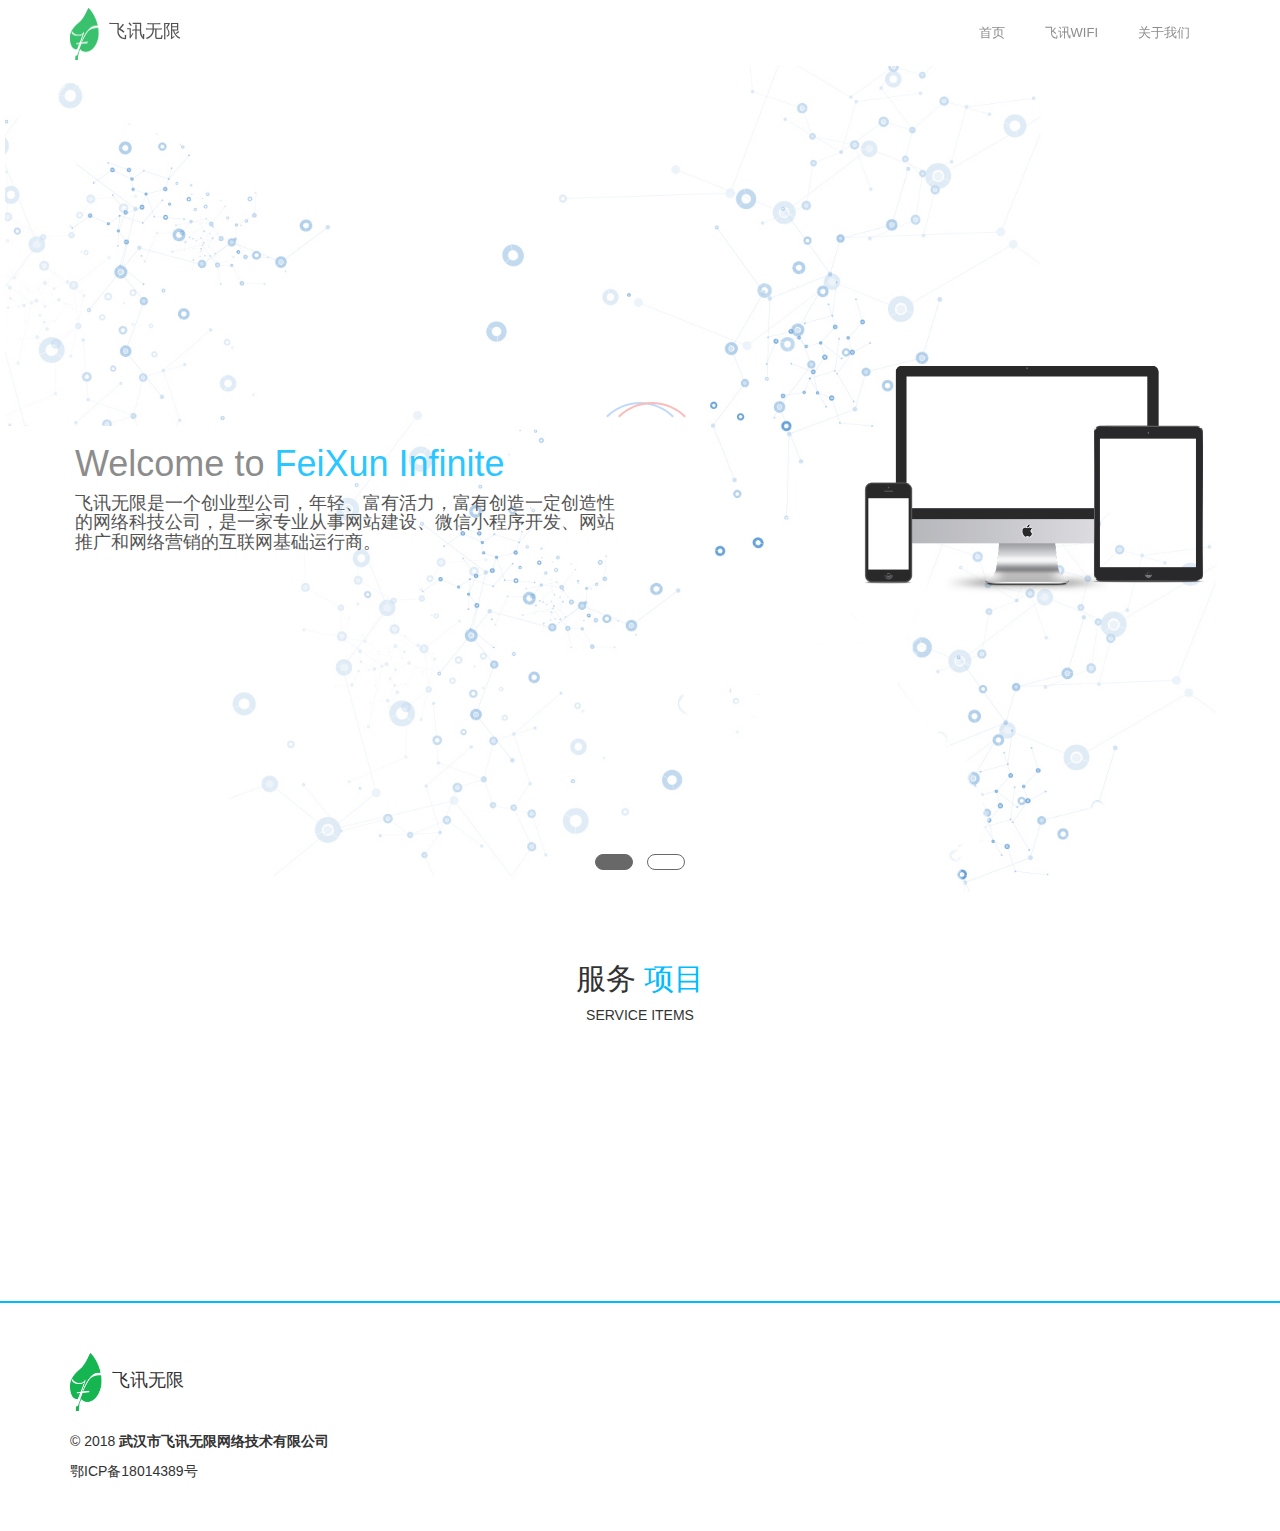
<file: index.html>
﻿<!DOCTYPE html>
<html lang="en">
<head>
	<!-- Page title -->
	<title>首页</title>
	<link rel="shortcut icon" href="images/fxwx.ico" type="image/x-icon" />
	<!-- Meta -->
	<meta charset="utf-8">
	<meta http-equiv="X-UA-Compatible" content="IE=edge">
	<meta name="viewport" content="width=device-width, initial-scale=1">

	<!-- Favicon -->
	<link rel="shortcut icon" href="img/favicon.png">


	<!-- Style -->
	<link rel="stylesheet" href="css/theme.css">
	<link rel="stylesheet" href="css/bootstrap.min.css">

	<!-- /Style -->
</head>
<body>

<!-- Preloader -->
<div id="preloader">
	<div class="loader"></div>
</div>
<!-- /Preloader -->

<!-- Header -->
<header id="home" class="header">

<!-- Navigation -->
<nav id="navigation" class="navbar navbar-underline affix">

	<div class="container">

		<div class="row">
			<div class="col-md-12">

				<!-- Navigation Header -->
				<div class="navbar-header">

					<!-- Toggle Button -->
					<button type="button"
							class="navbar-toggle collapsed"
							data-toggle="collapse"
							data-target="#main-menu"
							aria-expanded="false"
							aria-controls="main-menu">

						<span class="sr-only">Toggle Navigation</span>
						<span class="icon-bar"></span>
						<span class="icon-bar"></span>
						<span class="icon-bar"></span>

					</button>
					<!-- /Toggle Button -->

					<!-- Brand -->
					<a href="index.html" class="brand">

						<!-- Logo Big -->
						<img src="images/fxwxx.png" class="logo-big" alt=""><span>飞讯无限</span>
						<!-- /Logo Big -->

						<!-- Logo Small -->
						<img src="images/fxwxx.png" class="logo-small" alt="">
						<!-- /Logo Small -->

					</a>
					<!-- /Brand -->

				</div>
				<!-- /Navigation Header -->

				<!-- Navigation -->
				<div id="main-menu" class="navbar-collapse collapse">
					<ul class=" nav navbar-nav navbar-right">
						<li	><a href="index.html">首页</a></li>
						<li><a href="fxwx-wifi.html">飞讯WiFi</a></li>
						<li><a href="about.html">关于我们</a></li>
						<!--<li><a href="case.html" >产品中心</a></li>-->

						<!--<li><a href="smarthome.html">智能家居</a></li>
						<li><a href="contact.html">联系我们</a></li>
						<li><a href="404.html">404</a></li>-->
					</ul>
				</div>
				<!-- /Navigation -->

			</div>
		</div>

	</div>
</nav>
<!-- /Navigation -->

</header>
<!-- /Header -->

<!-- Slider -->

<div class="slider owl-carousel owl-theme">

<!-- Slide -->
<div class="item mask" style="background: url(images/homeimg2.jpg) no-repeat center top / cover;" data-stellar-background-ratio="0.4">
	<div class="container height-100p">
		<div class="row height-100p">

			<div class="col-sm-6 col-md-6 height-100p bounceInLeft wow" data-wow-duration="1.3s" data-wow-delay="0.3s" data-stellar-ratio="0.7">
				<div class="vertical-middle">
					<h1 class="text-white">Welcome to <span class="text-theme">FeiXun Infinite</span></h1>
					<div class="text-white h4">
						飞讯无限是一个创业型公司，年轻、富有活力，富有创造一定创造性的网络科技公司，是一家专业从事网站建设、微信小程序开发、网站推广和网络营销的互联网基础运行商。
					</div>

				</div>
			</div>

			<div class="col-sm-6 col-md-4 col-md-offset-2 height-100p bounceInRight wow" data-wow-duration="1.3s" data-stellar-ratio="0.8">
				<div class="vertical-middle">
					<img src="images/devices.png" class="img-responsive" alt="">
				</div>
			</div>

		</div>
	</div>

</div>
<!-- /Slide -->

<!-- Slide -->
<div class="item mask" style="background: url(images/homeimg.jpg) no-repeat center top / cover;" data-stellar-background-ratio="0.4">

	<div class="container height-100p">
		<div class="row height-100p">

			<div class="col-sm-6 col-md-6 height-100p margin-60p bounceInLeft wow" data-wow-duration="1.3s" data-wow-delay="0.3s" data-stellar-ratio="0.7">
				<div class="vertical-middle">
					<h1 class="text-white">Welcome to <span class="text-theme">FeiXun Infinite</span></h1>
					<div class="text-white h4">
						飞讯无限是一个创业型公司，年轻、富有活力，富有创造一定创造性的网络科技公司，是一家专业从事网站建设、微信小程序开发、网站推广和网络营销的互联网基础运行商。
					</div>

				</div>
			</div>

			<div class="col-sm-6 col-md-4 col-md-offset-2 height-100p bounceInRight wow" data-wow-duration="1.3s" data-stellar-ratio="0.8">
				<div class="vertical-middle">
					<img src="images/devices.png" class="img-responsive" alt="">
				</div>
			</div>

		</div>
	</div>

</div>
<!-- /Slide -->

</div>
<!-- /Slider -->

<!-- Main -->
<main class="main-container">

<!-- Section: About -->
<!--<section id="about" class="section">
	<div class="container">

		&lt;!&ndash; Section Header &ndash;&gt;
		<div class="row" style="">
			<div class="col-md-6 col-md-offset-3">
				<header class="text-center">
					<h2 class="section-title">About <span class="text-theme">Us</span></h2>
					<p class="section-subtitle">It is a long established fact that a reader</p>
				</header>
			</div>
		</div>
		&lt;!&ndash; /Section Header &ndash;&gt;

		<div class="row section-content">

			&lt;!&ndash; Feature Block &ndash;&gt;
			<div class="col-sm-4 feature fadeIn wow" data-wow-duration="1.3s">
				<span class="icon_link_alt icon"></span>
				<div class="h3 title">Clean Design</div>
				<p class="description">
					It is a long established fact that a reader will be distracted by the readable content of a page
					when looking at its layout. The point of using Lorem Ipsum is that it has a more-or-less.
				</p>
				<a href="#" class="btn btn-theme">Read more</a>
			</div>
			&lt;!&ndash; /Feature Block &ndash;&gt;

			&lt;!&ndash; Feature Block &ndash;&gt;
			<div class="col-sm-4 feature fadeIn wow" data-wow-duration="1.3s" data-wow-delay="0.4s">
				<span class="icon_mobile icon"></span>
				<div class="h3 title">Mobile Friendly</div>
				<p class="description">
					It is a long established fact that a reader will be distracted by the readable content of a page
					when looking at its layout. The point of using Lorem Ipsum is that it has a more-or-less.
				</p>
				<a href="#" class="btn btn-theme">Read more</a>
			</div>
			&lt;!&ndash; /Feature Block &ndash;&gt;

			&lt;!&ndash; Feature Block &ndash;&gt;
			<div class="col-sm-4 feature fadeIn wow" data-wow-duration="1.3s" data-wow-delay="0.8s">
				<span class="icon_pens icon"></span>
				<div class="h3 title">Well Documented</div>
				<p class="description">
					It is a long established fact that a reader will be distracted by the readable content of a page
					when looking at its layout. The point of using Lorem Ipsum is that it has a more-or-less.
				</p>
				<a href="#" class="btn btn-theme">Read more</a>
			</div>
			&lt;!&ndash; /Feature Block &ndash;&gt;
		</div>
	</div>
</section>-->
<!-- /Section: About -->

<!-- Section: More Features -->
<section id="more-features" class="section-small slideInUp wow">
	<div class="container">

		<!-- Section Header -->
		<div class="row">
			<div class="col-md-6 col-md-offset-3">
				<header class="text-center">
					<h2 class="section-title">服务 <span class="text-theme">项目</span></h2>
					<p class="section-subtitle">SERVICE ITEMS</p>
				</header>
			</div>
		</div>
		<!-- /Section Header -->

		<!-- Section Content -->
		<div class="row section-content wow">

			<!-- Feature Block -->
			<div class="col-md-4  more-feature">
				<div class="media">
					<div class="media-left">
						<span class="icon_link_alt icon"></span>
					</div>
					<div class="media-body">
						<h3 class="title">手机APP定制开发</h3>
						<p class="description">
							提供OA、B2C商城、多用户商城等多种移动APP开发定制
							包括手机软件APP开发，平板APP开发以及软件开发定制，APP开发方案等
						</p>
					</div>
				</div>
			</div>
			<!-- /Feature Block -->

			<!-- Feature Block -->
			<div class="col-md-4  more-feature">
				<div class="media">
					<div class="media-left">
						<span class="icon_easel icon"></span>
					</div>
					<div class="media-body">
						<h3 class="title">网站建设开发</h3>
						<p class="description">
							我们将结合企业自身的行业特点以及优势，网站定位等多方面的因素
							为客户定制高端网页，打造属于客户自己的互联网脸面，满足网民更好的浏览体验
						</p>
					</div>
				</div>
			</div>
			<!-- /Feature Block -->

			<!-- Feature Block -->
			<div class="col-md-4 more-feature">
				<div class="media">
					<div class="media-left">
						<span class="icon_puzzle icon"></span>
					</div>
					<div class="media-body">
						<h3 class="title">微信小程序</h3>
						<p class="description">
							微信小程序不用安装，省流量，不占用桌面。我们会把精力放在如何运营好
							产品本身做好内容降低用户的使用难度以及减少客户的推广成本，让用户体验更快更好
						</p>
					</div>
				</div>
			</div>
			<!-- /Feature Block -->

			<!-- Feature Block -->
			<!--<div class="col-md-4 col-sm-6 more-feature">
				<div class="media">
					<div class="media-left">
						<span class="icon_link_alt icon"></span>
					</div>
					<div class="media-body">
						<h3 class="title">Customized development of mobile APP.</h3>
						<p class="description">
							Provide OA, B2C mall, multi-user mall and other mobile APP development customization including mobile APP development, tablet APP development and software development customization, APP development plan, etc.
						</p>
					</div>
				</div>
			</div>
			&lt;!&ndash; /Feature Block &ndash;&gt;

			&lt;!&ndash; Feature Block &ndash;&gt;
			<div class="col-md-4 col-sm-6 more-feature">
				<div class="media">
					<div class="media-left">
						<span class="icon_easel icon"></span>
					</div>
					<div class="media-body">
						<h3 class="title">Website Construction Development</h3>
						<p class="description">
							We will combine the enterprise's own characteristics and advantage industry, various factors such as site location For customized high-end web page, create customer own Internet face, satisfy the users better browsing experience
						</p>
					</div>
				</div>
			</div>
			&lt;!&ndash; /Feature Block &ndash;&gt;

			&lt;!&ndash; Feature Block &ndash;&gt;
			<div class="col-md-4 col-sm-6 more-feature">
				<div class="media">
					<div class="media-left">
						<span class="icon_puzzle icon"></span>
					</div>
					<div class="media-body">
						<h3 class="title">WeChat small program</h3>
						<p class="description">
							WeChat small program need not install, save flow, do not occupy desktop.We will focus on how to run the product well, make the content less difficult for users and reduce the promotion cost of customers, so that the user experience will be faster and better.
						</p>
					</div>
				</div>
			</div>-->
			<!-- /Feature Block -->

		</div>
		<!-- /Section Content -->

	</div>
</section>
<!-- /Section: More Features -->

</main>
<!-- /Main -->

<!-- Footer -->
<footer class="footer section-small">
<div class="container">
	<div class="row">

		<!-- Footer Column -->
		<div class="col-md-4 col-xs-6 footer-col">

			<!-- Footer Logo -->
			<div class="logo">
				<img class="footer-big" src="images/fxwxx.png" alt=""><span>飞讯无限</span>
			</div>
			<!-- /Footer Logo -->
			<!-- Copyright -->
			<p class="copyright">
				 &copy; 2018 <strong>武汉市飞讯无限网络技术有限公司</strong>
			<p><a style="color: #333" href="http://www.miitbeian.gov.cn">鄂ICP备18014389号</a></p>
			</p>
			<!-- /Copyright -->
		</div>
		<!-- /Footer Column -->
<!--
		 Footer Column
		<div class="col-md-4 col-xs-6 footer-col">

			<h3 class="title"><span class="text-theme">商务合作</span></h3>

			 Footer Post
			<div class="media post">
				<div class="media-body">
					<p class="text">
						<i class="icon fa fa-fw fa-envelope"></i> <span>邮箱：</span>fxwx_wljs@163.com
					</p>
				</div>
			</div>
			 /Footer Post

			 Footer Post
			<div class="media post">
				<div class="media-body">
					<p class="text">
						<i class="icon fa fa-fw fa-phone"></i> <span>合作电话：</span>15972935811
					</p>
				</div>
			</div>
			 /Footer Post

		</div>
		 /Footer Column

		 Footer Column
		<div class="col-md-4 col-xs-6 footer-col">

			<h3 class="title"><span class="text-theme">联系我们</span></h3>

			 Footer Signup Form
			<div class="signup-form">
				<form method="post" class="form-inline">
					<div class="form-group">
						<p> <i class="icon fa fa-fw fa-globe"></i> <span>地址：</span>武汉市江夏区纸坊街道西港街64号3楼</p>
						<p> <i class="icon fa fa-fw fa-phone"></i> <span>联系电话：</span>027 - 87936691</p>
						<p> <i class="icon fa fa-fw fa-envelope"></i> <span>邮箱编码：</span>430299</p>
					</div>
					<div class="form-group">

					</div>
				</form>

			</div>
			 /Footer Signup Form
		</div>
		 /Footer Column

	</div>-->
</div>
</footer>
<!-- /Footer -->

<!-- Scroll To Top -->
<div id="scroll-to-top" class="scroll-to-top" title="返回顶部">
<i class="icon fa fa-angle-up"></i>
</div>
<!-- /Scroll To Top -->

<!-- Modal: Result Message -->
<div class="modal fade" id="result" role="dialog">
<div class="modal-dialog">
	<div class="modal-content">

		<div class="modal-header">
			<button type="button" class="close" data-dismiss="modal" aria-hidden="true">
				<i class="fa fa-times"></i>
			</button>
			<h4 class="modal-title">提示</h4>
		</div>

		<div class="modal-body">

			<div class="result-icon">
				<div class="icon-border">
					<svg version="1.1" xmlns="http://www.w3.org/2000/svg" viewBox="0 0 16 16" preserveAspectRatio="none">
						<circle cx="8" cy="8" r="6.215" transform="rotate(90 8 8)"></circle>
					</svg>
					<i class="icon fa fa-check"></i>
				</div>
			</div>

			<p class="modal-result h4 text-center"></p>
		</div>

	</div>
</div>
</div>
<!-- /Modal: Result Message -->
<!-- SCRIPTS -->
<script src="js/jquery-2.2.0.min.js"></script>
<script src="js/bootstrap.min.js"></script>
<script src="js/owl.carousel.min.js"></script>
<script src="js/jquery.magnific-popup.min.js"></script>
<script src="js/jquery.validate.min.js"></script>
<script src="js/jquery.stellar.min.js"></script>
<script src="js/wow.min.js"></script>
<script src="js/masonry.pkgd.min.js"></script>
<script src="js/jquery.appear.js"></script>
<script src="js/jquery.animateNumber.min.js"></script>
<script src="js/general.js"></script>
<script src="demo/styleswitcher.js"></script>
<script src="js/Mycanvas.js"></script>

<!-- /SCRIPTS -->
</body>
</html>
</file>
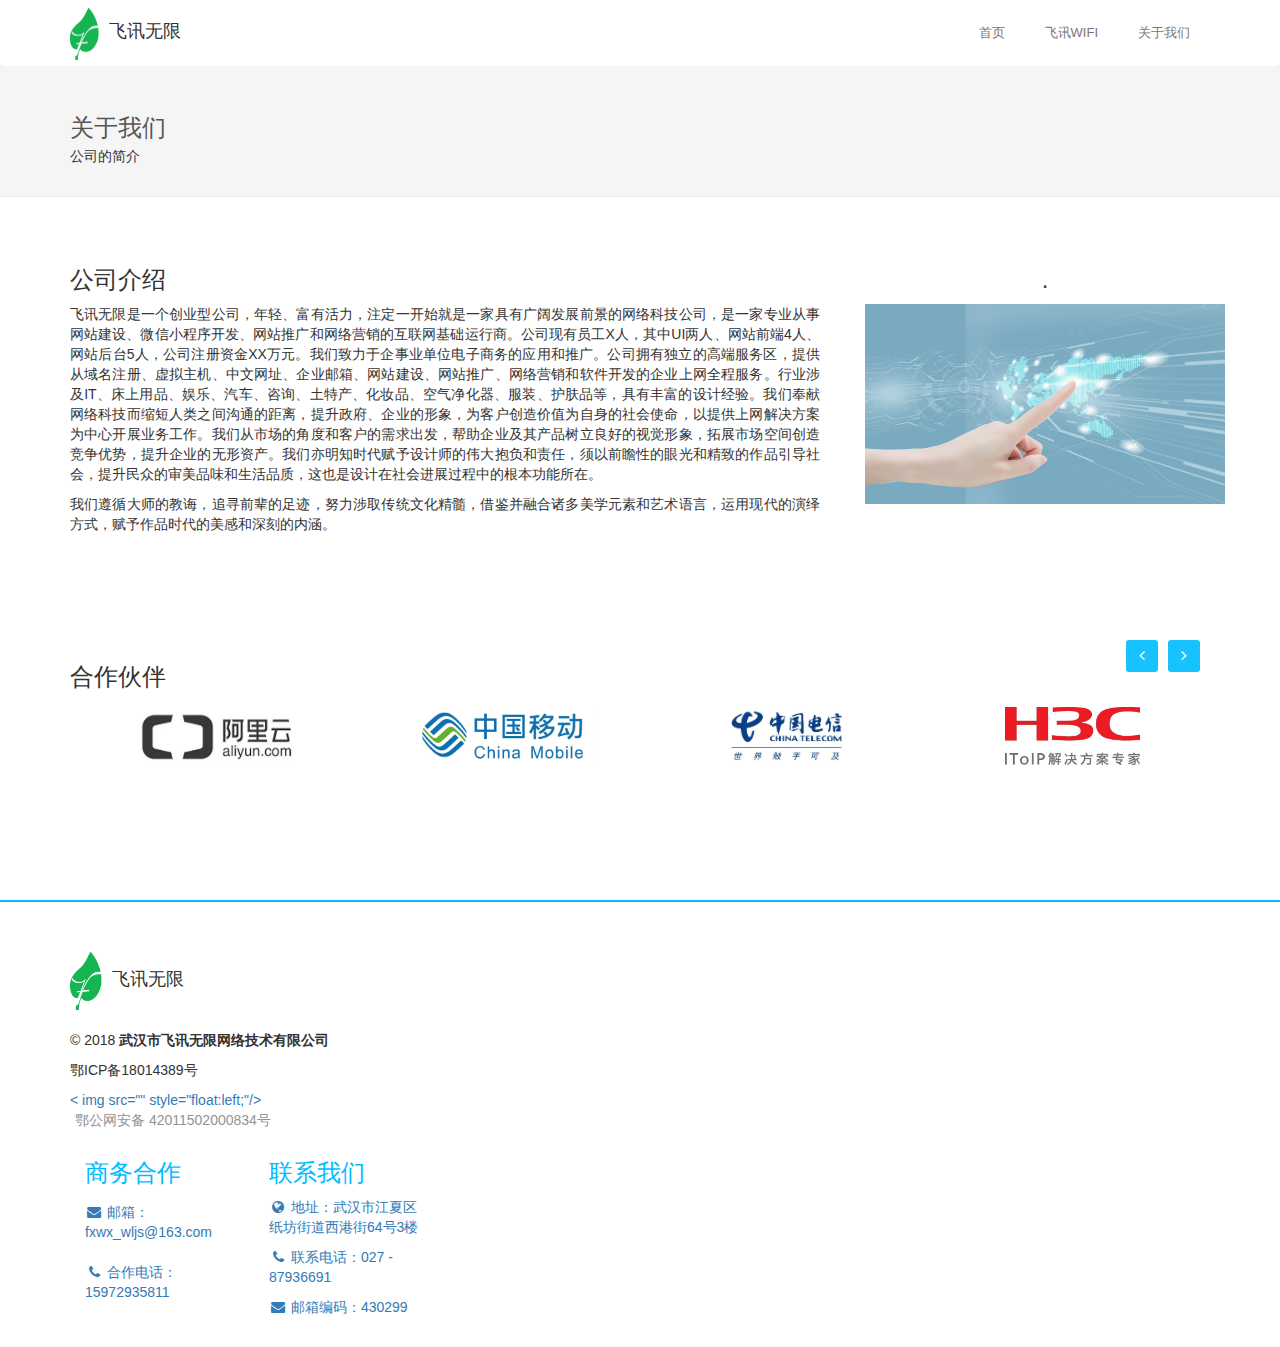
<file: about.html>
﻿<!DOCTYPE html>
<html lang="en">
<head>

    <!-- Page title -->
    <title>关于</title>
    <link rel="shortcut icon" href="images/fxwx.ico" type="image/x-icon" />
    <!-- Meta -->
    <meta charset="utf-8">
    <meta http-equiv="X-UA-Compatible" content="IE=edge">
    <meta name="viewport" content="width=device-width, initial-scale=1">

    <!-- Favicon -->
    <link rel="shortcut icon" href="img/favicon.png">

    <!-- Style -->
    <link rel="stylesheet" href="css/theme.css">
    <link rel="stylesheet" href="css/bootstrap.min.css">
    <!-- /Style -->
</head>
<body>

<!-- Header -->
<header id="home" class="header">

    <!-- Navigation -->
    <nav id="navigation" class="navbar navbar-underline">

        <div class="container">

            <div class="row">
                <div class="col-md-12">

                    <!-- Navigation Header -->
                    <div class="navbar-header">

                        <!-- Toggle Button -->
                        <button type="button"
                                class="navbar-toggle collapsed"
                                data-toggle="collapse"
                                data-target="#main-menu"
                                aria-expanded="false"
                                aria-controls="main-menu">

                            <span class="sr-only">Toggle Navigation</span>
                            <span class="icon-bar"></span>
                            <span class="icon-bar"></span>
                            <span class="icon-bar"></span>

                        </button>
                        <!-- /Toggle Button -->

                        <!-- Brand -->
                        <a href="index.html" class="brand">

                            <!-- Logo Big -->
                            <img src="images/fxwxx.png" class="logo-big"><span>飞讯无限</span>
                            <!-- /Logo Big -->

                            <!-- Logo Small -->
                            <img src="images/fxwxx.png" class="logo-small">
                            <!-- /Logo Small -->

                        </a>
                        <!-- /Brand -->

                    </div>
                    <!-- /Navigation Header -->

                    <!-- Navigation -->
                    <div id="main-menu" class="navbar-collapse collapse">
                        <ul class="nav navbar-nav navbar-right">
                            <li><a href="index.html">首页</a></li>
                            <li><a href="fxwx-wifi.html">飞讯WiFi</a></li>
                            <li><a href="about.html">关于我们</a></li>
                            <!--<li><a href="case.html" >产品中心</a></li>-->

           <!--                 <li><a href="smarthome.html">智能家居</a></li>
                            <li><a href="contact.html">联系我们</a></li>
                            <li><a href="404.html">404</a></li>-->
                        </ul>
                    </div>
                    <!-- /Navigation -->

                </div>
            </div>

        </div>
    </nav>
    <!-- /Navigation -->

</header>
<!-- /Header -->

<!-- Section: Page Header -->
<section class="section-page-header">
    <div class="container">
        <div class="row">

            <!-- Page Title -->
            <div class="col-md-8">
                <h1 class="title">关于我们</h1>
                <div class="subtitle">公司的简介 </div>
            </div>
            <!-- /Page Title -->

            <!-- Breadcrumbs -->
<!--            <div class="col-md-4">
                <ul class="breadcrumb">
                    <li><i class="fa fa-fw fa-home"></i> <a href="#">首页</a></li>
                    <li>关于我们</li>
                </ul>
            </div>-->
            <!-- /Breadcrumbs -->

        </div>
    </div>
</section>
<!-- /Section: Page Header -->

<!-- Main -->
<main class="main-container">
    <div class="container">

        <div class="row">

            <!-- Our History -->
            <div class="col-md-8">

                <h3 class="title">公司介绍</h3>
                <p class="text-justify">
                    飞讯无限是一个创业型公司，年轻、富有活力，注定一开始就是一家具有广阔发展前景的网络科技公司，是一家专业从事网站建设、微信小程序开发、网站推广和网络营销的互联网基础运行商。公司现有员工X人，其中UI两人、网站前端4人、网站后台5人，公司注册资金XX万元。我们致力于企事业单位电子商务的应用和推广。公司拥有独立的高端服务区，提供从域名注册、虚拟主机、中文网址、企业邮箱、网站建设、网站推广、网络营销和软件开发的企业上网全程服务。行业涉及IT、床上用品、娱乐、汽车、咨询、土特产、化妆品、空气净化器、服装、护肤品等，具有丰富的设计经验。我们奉献网络科技而缩短人类之间沟通的距离，提升政府、企业的形象，为客户创造价值为自身的社会使命，以提供上网解决方案为中心开展业务工作。我们从市场的角度和客户的需求出发，帮助企业及其产品树立良好的视觉形象，拓展市场空间创造竞争优势，提升企业的无形资产。我们亦明知时代赋予设计师的伟大抱负和责任，须以前瞻性的眼光和精致的作品引导社会，提升民众的审美品味和生活品质，这也是设计在社会进展过程中的根本功能所在。
                </p>

                <p class="text-justify">
                    我们遵循大师的教诲，追寻前辈的足迹，努力涉取传统文化精髓，借鉴并融合诸多美学元素和艺术语言，运用现代的演绎方式，赋予作品时代的美感和深刻的内涵。
                </p>

            </div>

            <!-- Our Skills -->
            <div class="col-md-4 navbar-right">

                <h3 class="title featuresalign">.</h3>

                <div class="skills">

                    <img src="images/project-12.jpg">
                   <!-- <div class="title"> HTML5 <span>80%</span></div>
                    <div class="progress">
                        <div style="width: 80%;" aria-valuemax="100" aria-valuemin="0" aria-valuenow="80"
                             role="progressbar" class="progress-bar fadeInLeft wow" data-wow-duration="1.3s" data-wow-delay="0.3s"></div>
                    </div>

                    <div class="title"> CSS3 <span>75%</span></div>
                    <div class="progress">
                        <div style="width: 75%;" aria-valuemax="100" aria-valuemin="0" aria-valuenow="75"
                             role="progressbar" class="progress-bar fadeInLeft wow" data-wow-duration="1.3s" data-wow-delay="0.6s"></div>
                    </div>

                    <div class="title"> JavaScript &amp; jQuery <span>85%</span></div>
                    <div class="progress">
                        <div style="width: 85%;" aria-valuemax="100" aria-valuemin="0" aria-valuenow="85"
                             role="progressbar" class="progress-bar fadeInLeft wow" data-wow-duration="1.3s" data-wow-delay="0.9s"></div>
                    </div>

                    <div class="title"> PHP <span>90%</span></div>
                    <div class="progress">
                        <div style="width: 90%;" aria-valuemax="100" aria-valuemin="0" aria-valuenow="90"
                             role="progressbar" class="progress-bar fadeInLeft wow" data-wow-duration="1.3s" data-wow-delay="1.2s"></div>
                    </div>-->

                </div>
            </div>
            <!-- /Our Skills -->
            <!-- Our History -->
        </div>

        <!-- Our Team -->
      <!--  <div class="row slideInUp wow animated">
            <div class="our-team section-small">

                <div class="col-md-12">
                    <h3 class="title">公司文化</h3>
                </div>

                &lt;!&ndash; Team Member &ndash;&gt;
                <div class="col-md-3 team-member">
                    <div class="image">
                        <img src="img/Vision.png">
                    </div>
                    <h4 class="name">Vision</h4>
                    <span class="post">企业愿景</span>
                    <p class="text">
                        平安中国、诚信中国、公益中国、
                    </p>
                    <p class="text">
                        数据中国、无线中国
                    </p>
                </div>
                &lt;!&ndash; /Team Member &ndash;&gt;

                &lt;!&ndash; Team Member &ndash;&gt;
                <div class="col-md-3 team-member">
                    <div class="image">
                        <img src="img/Worth.png">
                    </div>
                    <h4 class="name">Worth</h4>
                    <span class="post">企业价值观</span>
                    <p class="text">
                        以德为先、以史为鉴
                    </p>
                    <p class="text">
                        以勤为径、以人为本
                    </p>
                </div>
                &lt;!&ndash; /Team Member &ndash;&gt;

                &lt;!&ndash; Team Member &ndash;&gt;
                <div class="col-md-3 team-member">
                    <div class="image">
                        <img src="img/Culture.png">
                    </div>
                    <h4 class="name">Culture</h4>
                    <span class="post">企业文化</span>
                    <p class="text">
                        简单做人，高效做事，
                    </p>
                    <p class="text">
                        鼓励创新，诚信服务。
                    </p>
                </div>
                &lt;!&ndash; /Team Member &ndash;&gt;

                &lt;!&ndash; Team Member &ndash;&gt;
                <div class="col-md-3 team-member">
                    <div class="image">
                        <img src="img/Target.png">
                    </div>
                    <h4 class="name">Target</h4>
                    <span class="post">企业目标</span>
                    <p class="text">
                        立足中国、服务全球、成为中国
                    </p>
                    <p class="text">
                        互联网行业100强企业！
                    </p>
                </div>
                &lt;!&ndash; /Team Member &ndash;&gt;

            </div>
        </div>-->
        <!-- /Our Team -->

        <!-- Happy Clients -->
        <div class="row section slideInUp wow animated">
            <div class="col-md-12">

                <h3 class="title">合作伙伴</h3>

                <div class="clients-carousel owl-carousel owl-theme">

                    <div class="item client"><img class="footerr" src="img/aliyun.jpg"></div>
                    <div class="item client"><img class="footerr" src="img/mobile.jpg"></div>
                    <div class="item client"><img class="footerr" src="img/telecom.jpg"></div>
                    <div class="item client"><img class="footerr" src="img/h3c.jpg"></div>
                    <div class="item client"><img class="footerr" src="img/huawei.jpg"></div>


                </div>

            </div>
        </div>
        <!-- /Happy Clients -->

    </div>
</main>
<!-- /Main -->

<!-- Footer -->
<footer class="footer section-small">
    <div class="container">
        <div class="row">

            <!-- Footer Column -->
            <div class="col-md-4 col-xs-6 footer-col">

                <!-- Footer Logo -->
                <div class="logo">
                    <img class="footer-big" src="images/fxwxx.png" alt=""><span>飞讯无限</span>
                </div>
                <!-- /Footer Logo -->
                <!-- Copyright -->
                <p class="copyright">
                    &copy; 2018 <strong>武汉市飞讯无限网络技术有限公司</strong>
                     <p><a style="color: #333" href="http://www.miitbeian.gov.cn">鄂ICP备18014389号</a></p><a target="_blank" href=" " style="display:inline-block;text-decoration:none;height:20px;line-height:20px;">< img src="" style="float:left;"/><p style="float:left;height:20px;line-height:20px;margin: 0px 0px 0px 5px; color:#939393;">鄂公网安备 42011502000834号</p ></ a>
            </div>
                </p>
                <!-- /Copyright -->
            </div>
            <!-- /Footer Column -->

            <!-- Footer Column -->
            <div class="col-md-4 col-xs-6 footer-col">

                <h3 class="title"><span class="text-theme">商务合作</span></h3>

                <!-- Footer Post -->
                <div class="media post">
                    <div class="media-body">
                        <p class="text">
                            <i class="icon fa fa-fw fa-envelope"></i> <span>邮箱：</span>fxwx_wljs@163.com
                        </p>
                    </div>
                </div>
                <!-- /Footer Post -->

                <!-- Footer Post -->
                <div class="media post">
                    <div class="media-body">
                        <p class="text">
                            <i class="icon fa fa-fw fa-phone"></i> <span>合作电话：</span>15972935811
                        </p>
                    </div>
                </div>
                <!-- /Footer Post -->

            </div>
            <!-- /Footer Column -->

            <!-- Footer Column -->
            <div class="col-md-4 col-xs-6 footer-col">

                <h3 class="title"><span class="text-theme">联系我们</span></h3>

                <!-- Footer Signup Form -->
                <div class="signup-form">
                    <form method="post" class="form-inline">
                        <div class="form-group">
                            <p> <i class="icon fa fa-fw fa-globe"></i> <span>地址：</span>武汉市江夏区纸坊街道西港街64号3楼</p>
                            <p> <i class="icon fa fa-fw fa-phone"></i> <span>联系电话：</span>027 - 87936691</p>
                            <p> <i class="icon fa fa-fw fa-envelope"></i> <span>邮箱编码：</span>430299</p>
                        </div>
                        <div class="form-group">

                        </div>
                    </form>

                </div>
                <!-- /Footer Signup Form -->
            </div>
            <!-- /Footer Column -->

        </div>
    </div>
</footer>
<!-- /Footer -->

<!-- Scroll To Top -->
<div id="scroll-to-top" class="scroll-to-top">
    <i class="icon fa fa-angle-up"></i>
</div>
<!-- /Scroll To Top -->

<!-- Modal: Result Message -->
<div class="modal fade" id="result" role="dialog">
    <div class="modal-dialog">
        <div class="modal-content">

            <div class="modal-header">
                <button type="button" class="close" data-dismiss="modal" aria-hidden="true">
                    <i class="fa fa-times"></i>
                </button>
                <h4 class="modal-title">提示</h4>
            </div>

            <div class="modal-body">

                <div class="result-icon">
                    <div class="icon-border">
                        <svg version="1.1" xmlns="http://www.w3.org/2000/svg" viewBox="0 0 16 16" preserveAspectRatio="none">
                            <circle cx="8" cy="8" r="6.215" transform="rotate(90 8 8)"></circle>
                        </svg>
                        <i class="icon fa fa-check"></i>
                    </div>
                </div>

                <p class="modal-result h4 text-center"></p>
            </div>

        </div>
    </div>
</div>
<!-- /Modal: Result Message -->
<!-- SCRIPTS -->
<script src="js/jquery-2.2.0.min.js"></script>
<script src="js/bootstrap.min.js"></script>
<script src="js/owl.carousel.min.js"></script>
<script src="js/jquery.magnific-popup.min.js"></script>
<script src="js/jquery.validate.min.js"></script>
<script src="js/jquery.stellar.min.js"></script>
<script src="js/wow.min.js"></script>
<script src="js/masonry.pkgd.min.js"></script>
<script src="js/general.js"></script>
<script src="demo/styleswitcher.js"></script>
<!-- /SCRIPTS -->
</body>
</html>
</file>
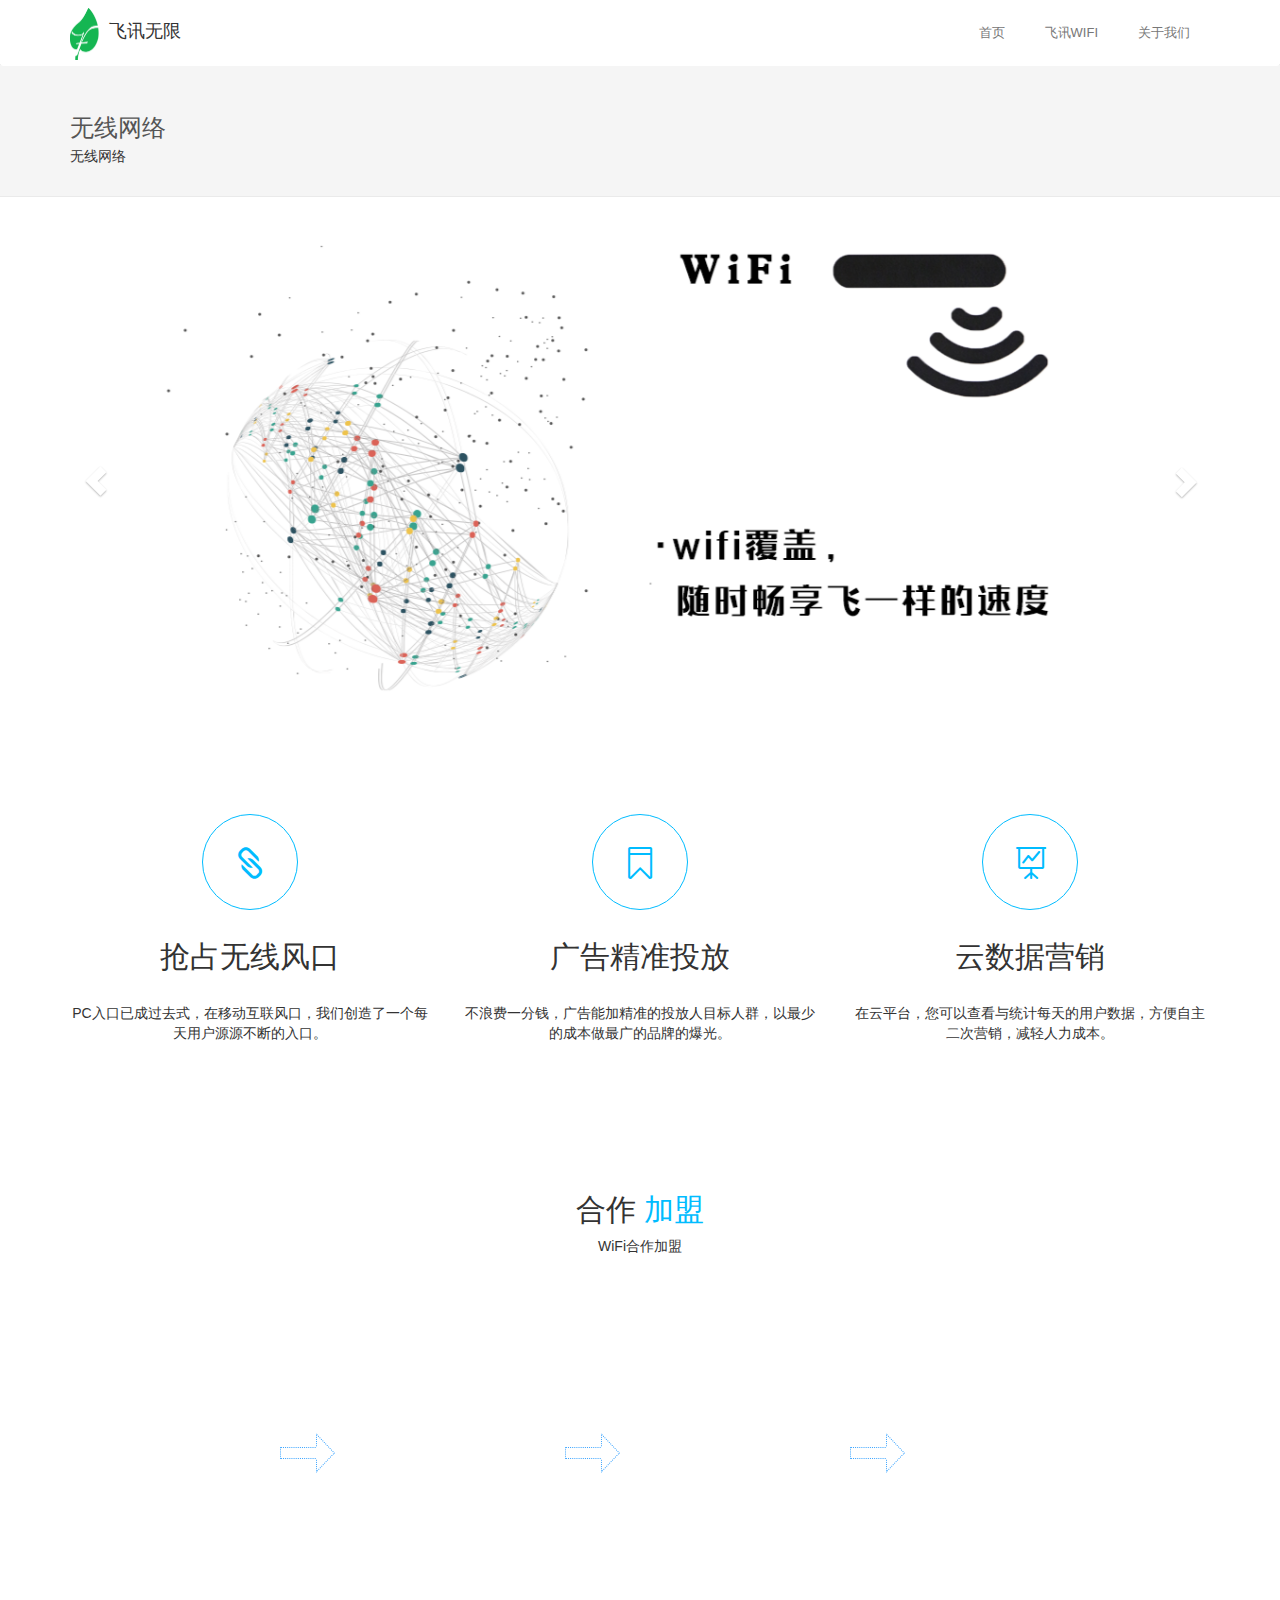
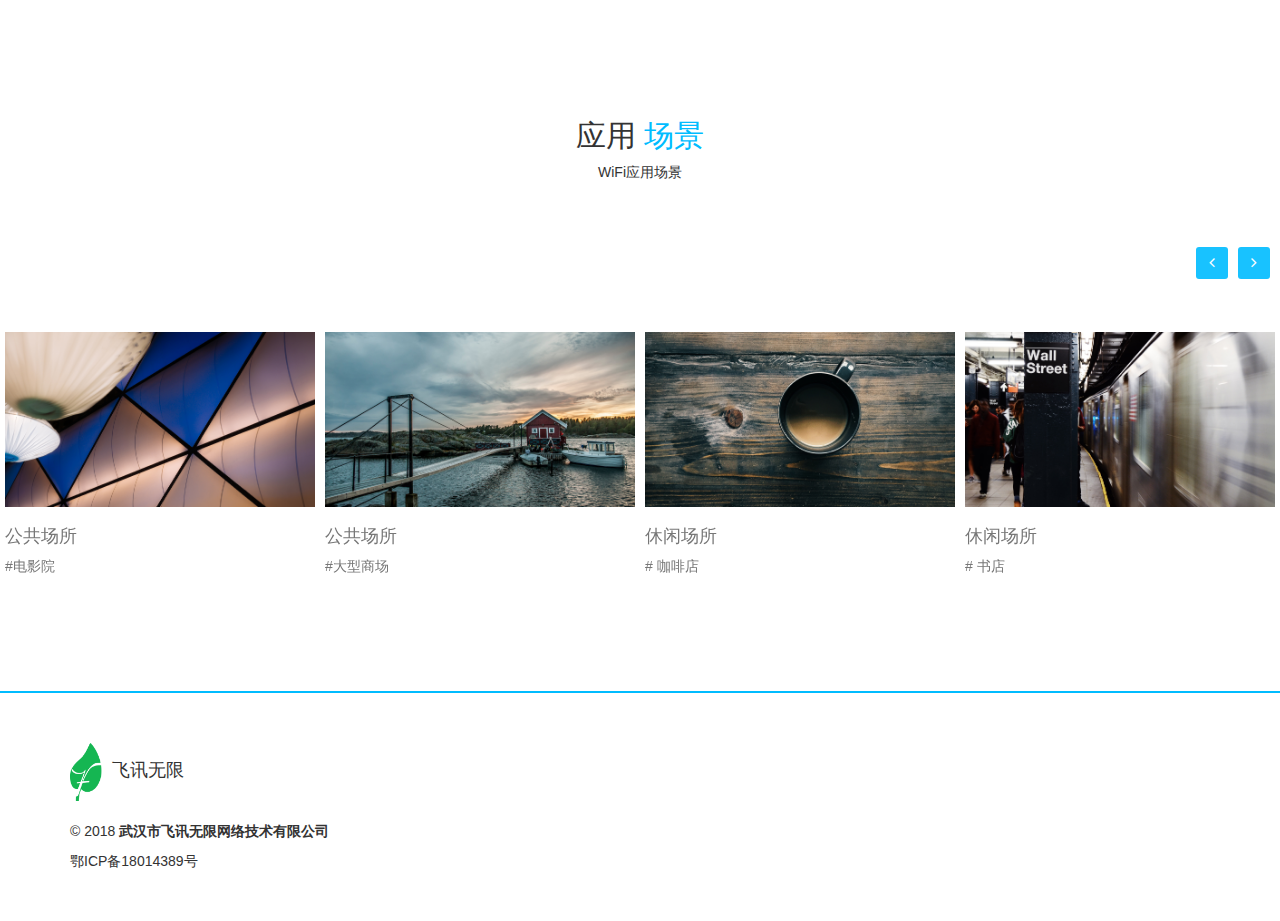
<file: fxwx-wifi.html>
<!DOCTYPE html>
<html lang="en">
<head>

    <!-- Page title -->
    <title>无线网络</title>
    <link rel="shortcut icon" href="images/fxwx.ico" type="image/x-icon" />
    <!-- Meta -->
    <meta charset="utf-8">
    <meta http-equiv="X-UA-Compatible" content="IE=edge">
    <meta name="viewport" content="width=device-width, initial-scale=1">

    <!-- Favicon -->
    <link rel="shortcut icon" href="img/favicon.png">

    <!-- Style -->
    <link rel="stylesheet" href="css/theme.css">
    <link rel="stylesheet" href="css/bootstrap.min.css">
    <link rel="stylesheet" type="text/css" href="demo/styleswitcher.css">

</head>
<body>

<!-- Header -->
<header id="home" class="header">

    <!-- Navigation -->
    <nav id="navigation" class="navbar navbar-underline">

        <div class="container">

            <div class="row">
                <div class="col-md-12">

                    <!-- Navigation Header -->
                    <div class="navbar-header">

                        <!-- Toggle Button -->
                        <button type="button"
                                class="navbar-toggle collapsed"
                                data-toggle="collapse"
                                data-target="#main-menu"
                                aria-expanded="false"
                                aria-controls="main-menu">

                            <span class="sr-only">Toggle Navigation</span>
                            <span class="icon-bar"></span>
                            <span class="icon-bar"></span>
                            <span class="icon-bar"></span>

                        </button>
                        <!-- /Toggle Button -->

                        <!-- Brand -->
                        <a href="index.html" class="brand">

                            <!-- Logo Big -->
                            <img src="images/fxwxx.png" class="logo-big"><span>飞讯无限</span>
                            <!-- /Logo Big -->

                            <!-- Logo Small -->
                            <img src="images/fxwxx.png" class="logo-small">
                            <!-- /Logo Small -->

                        </a>
                        <!-- /Brand -->

                    </div>
                    <!-- /Navigation Header -->

                    <!-- Navigation -->
                    <div id="main-menu" class="navbar-collapse collapse">
                        <ul class="nav navbar-nav navbar-right">
                            <li><a href="index.html">首页</a></li>

                            <li><a href="fxwx-wifi.html">飞讯WiFi</a></li>
                            <li><a href="about.html">关于我们</a></li>
            <!--                <li><a href="case.html" >产品中心</a></li>-->
<!--                            <li><a href="smarthome.html">智能家居</a></li>
                            <li><a href="contact.html">联系我们</a></li>
                            <li><a href="404.html">404</a></li>-->
                        </ul>
                    </div>
                    <!-- /Navigation -->

                </div>
            </div>

        </div>
    </nav>
    <!-- /Navigation -->

</header>
<!-- /Header -->

<!-- Section: Page Header -->
<section class="section-page-header initialize">
    <div class="container">
        <div class="row">

            <!-- Page Title -->
            <div class="col-md-8">
                <h1 class="title">无线网络</h1>
                <div class="subtitle">无线网络 </div>
            </div>
            <!-- /Page Title -->

            <!-- Breadcrumbs -->
<!--            <div class="col-md-4">
                <ul class="breadcrumb">
                    <li><i class="fa fa-fw fa-home"></i><a href="#">首页</a></li>
                    <li>无线网络</li>
                </ul>
            </div>-->
            <!-- /Breadcrumbs -->

        </div>
    </div>
</section>
<!-- /Section: Page Header -->


    <div class="container-head">
        <div id="myCarousel" class="carousel slide">
            <!-- 轮播（Carousel）指标 -->
            <ol class="carousel-indicators">
                <li data-target="#myCarousel" data-slide-to="0" class="active"></li>
                <li data-target="#myCarousel" data-slide-to="1"></li>
                <li data-target="#myCarousel" data-slide-to="2"></li>
            </ol>
            <!-- 轮播（Carousel）项目 -->
            <div class="carousel-inner">
                <div class="item active" >
                    <div alt="First slide" style="height: 63vh; background: url(img/1.png) no-repeat center top / cover;"  ></div>
                </div>
                <div class="item">
                    <div alt="Second slide" style="height: 63vh; background: url(img/1.png) no-repeat center top / cover;"  ></div>
                </div>
                <div class="item">
                    <div alt="Third slide" style="height: 63vh; background: url(img/3.png) no-repeat center top / cover;"  ></div>
                </div>
            </div>
            <!-- 轮播（Carousel）导航 -->
            <a class="left_background carousel-control" href="#myCarousel" role="button" data-slide="prev">
                <span class="glyphicon glyphicon-chevron-left" aria-hidden="true"></span>
                <span class="sr-only">Previous</span>
            </a>
            <a class="right_background carousel-control" href="#myCarousel" role="button" data-slide="next">
                <span class="glyphicon glyphicon-chevron-right" aria-hidden="true"></span>
                <span class="sr-only">Next</span>
            </a>
        </div>
    </div>
    <!-- Main -->
    <main class="main-container">
        <div class="section-content">
            <!-- Section Header -->
<!--            <div class="row">
                <div class="col-md-6 col-md-offset-3">
                    <header class="text-center">
                        <h2 class="section-title">关于 <span class="text-theme">我们</span></h2>
                        <p class="section-subtitle">关于我们，了解一下！</p>
                    </header>
                </div>
             </div>-->
        <!-- /Section Header -->
        <!-- Section: About -->
        <section id="about" class="section-bottom">
            <div class="container">
                <div class="row">
                    <div class="col-sm-4 feature wow" >
                        <span class="icon_link_alt icon"></span>
                        <h2 class="title">抢占无线风口</h2>
                        <div>PC入口已成过去式，在移动互联风口，我们创造了一个每天用户源源不断的入口。</div>
                    </div>
                    <div class="col-sm-4 feature wow" >
                        <span class="icon_ribbon_alt icon"></span>
                        <h2 class="title">广告精准投放</h2>
                        <div>不浪费一分钱，广告能加精准的投放人目标人群，以最少的成本做最广的品牌的爆光。</div>
                    </div>
                    <div class="col-sm-4 feature wow" >
                        <span class="icon_easel icon"></span>
                        <h2 class="title">云数据营销</h2>
                        <div>在云平台，您可以查看与统计每天的用户数据，方便自主二次营销，减轻人力成本。</div>
                    </div>
                </div>
            </div>
        </section>
    <!-- /Section: About -->
    </div>

    <!-- Section Header -->
    <div class="row">
        <div class="col-md-6 col-md-offset-3">
            <header class="text-center">
                <h2 class="section-title">合作 <span class="text-theme">加盟</span></h2>
                <p class="section-subtitle">WiFi合作加盟</p>
            </header>
        </div>
    </div>
    <!-- /Section Header -->
    <div class="section container ">
        <div class="projects-list">
            <div class="col-sm-2 feature wow" >
                <img src="img/icon_apply.png">
                <h2 class="title">联系我们</h2>
                <div>确定合作意向。</div>
            </div>
            <div class="col-sm-1 right_arrow"><img src="img/right_arrow.png"></div>
            <div class="col-sm-2 feature wow" >
                <img src="img/icon_discuss.png">
                <h2 class="title">进行详谈</h2>
                <div>确定合作事宜</div>
            </div>
            <div class="col-sm-1 right_arrow"><img src="img/right_arrow.png"></div>
            <div class="col-sm-2 feature wow" >
                <img src="img/icon_contract.png">
                <h2 class="title">设备安装</h2>
                <div>上门安装并提供技术培训</div>
            </div>
            <div class="col-sm-1 right_arrow"><img src="img/right_arrow.png"></div>
            <div class="col-sm-2 feature wow" >
                <img src="img/icon_teamwork.png">
                <h2 class="title">上线使用</h2>
                <div>获取意见反馈</div>
            </div>
        </div>
    </div>
    <!-- Section Header -->
    <div class="row">
        <div class="col-md-6 col-md-offset-3">
            <header class="text-center">
                <h2 class="section-title">应用 <span class="text-theme">场景</span></h2>
                <p class="section-subtitle">WiFi应用场景</p>
            </header>
        </div>
    </div>
    <!-- /Section Header -->
    <div class="section">
    <!-- Section Content -->
        <div class="row mt">
            <div class="col-md-12">
                <div class="projects-carousel owl-carousel owl-theme">

                    <div class="item recent-project">
                        <a href="images/project-01.jpg" class="image-popup">
                            <div class="gallery-image">
                                <img src="images/project-01.jpg">
                            </div>
                        </a>
                        <a href="#" class="info">
                            <h4 class="title">公共场所</h4>
                            <p class="description">#电影院</p>
                        </a>
                    </div>

                    <div class="item recent-project">
                        <a href="images/project-02.jpg" class="image-popup">
                            <div class="gallery-image">
                                <img src="images/project-02.jpg">
                            </div>
                        </a>
                        <a href="#" class="info">
                            <h4 class="title">公共场所</h4>
                            <p class="description">#大型商场</p>
                        </a>
                    </div>

                    <div class="item recent-project">
                        <a href="images/project-03.jpg" class="image-popup">
                            <div class="gallery-image">
                                <img src="images/project-03.jpg">
                            </div>
                        </a>
                        <a href="#" class="info">
                            <h4 class="title">休闲场所</h4>
                            <p class="description"># 咖啡店</p>
                        </a>
                    </div>

                    <div class="item recent-project">
                        <a href="images/project-04.jpg" class="image-popup">
                            <div class="gallery-image">
                                <img src="images/project-04.jpg">
                            </div>
                        </a>
                        <a href="#" class="info">
                            <h4 class="title">休闲场所</h4>
                            <p class="description"># 书店</p>
                        </a>
                    </div>

                    <div class="item recent-project">
                        <a href="images/project-05.jpg" class="image-popup">
                            <div class="gallery-image">
                                <img src="images/project-05.jpg">
                            </div>
                        </a>
                        <a href="#" class="info">
                            <h4 class="title">娱乐场所</h4>
                            <p class="description"># KTV</p>
                        </a>
                    </div>
                    <div class="item recent-project">
                        <a href="images/project-05.jpg" class="image-popup">
                            <div class="gallery-image">
                                <img src="images/project-06.jpg">
                            </div>
                        </a>
                        <a href="#" class="info">
                            <h4 class="title">娱乐场所</h4>
                            <p class="description"># 酒吧</p>
                        </a>
                    </div>
                </div>
            </div>

        </div>
    </div>
    <!-- /Section content -->

</main>
<!-- /Main -->

<!-- Footer -->
<footer class="footer section-small">
    <div class="container">
        <div class="row">

            <!-- Footer Column -->
            <div class="col-md-4 col-xs-6 footer-col">

                <!-- Footer Logo -->
                <div class="logo">
                    <img class="footer-big" src="images/fxwxx.png" alt=""><span>飞讯无限</span>
                </div>
                <!-- /Footer Logo -->
                <!-- Copyright -->
                <p class="copyright">
                    &copy; 2018 <strong>武汉市飞讯无限网络技术有限公司</strong>
                    <p><a style="color: #333" href="http://www.miitbeian.gov.cn">鄂ICP备18014389号</a></p>
                </p>
                <!-- /Copyright -->
            </div>
            <!-- /Footer Column -->

            <!-- Footer Column -->
<!--            <div class="col-md-4 col-xs-6 footer-col">

                <h3 class="title"><span class="text-theme">商务合作</span></h3>

                &lt;!&ndash; Footer Post &ndash;&gt;
                <div class="media post">
                    <div class="media-body">
                        <p class="text">
                            <i class="icon fa fa-fw fa-envelope"></i> <span>邮箱：</span>fxwx_wljs@163.com
                        </p>
                    </div>
                </div>
                &lt;!&ndash; /Footer Post &ndash;&gt;

                &lt;!&ndash; Footer Post &ndash;&gt;
                <div class="media post">
                    <div class="media-body">
                        <p class="text">
                            <i class="icon fa fa-fw fa-phone"></i> <span>合作电话：</span>15972935811
                        </p>
                    </div>
                </div>
                &lt;!&ndash; /Footer Post &ndash;&gt;

            </div>
            &lt;!&ndash; /Footer Column &ndash;&gt;

            &lt;!&ndash; Footer Column &ndash;&gt;
            <div class="col-md-4 col-xs-6 footer-col">

                <h3 class="title"><span class="text-theme">联系我们</span></h3>

                &lt;!&ndash; Footer Signup Form &ndash;&gt;
                <div class="signup-form">
                    <form method="post" class="form-inline">
                        <div class="form-group">
                            <p> <i class="icon fa fa-fw fa-globe"></i> <span>地址：</span>武汉市江夏区纸坊街道西港街64号3楼</p>
                            <p> <i class="icon fa fa-fw fa-phone"></i> <span>联系电话：</span>027 - 87936691</p>
                            <p> <i class="icon fa fa-fw fa-envelope"></i> <span>邮箱编码：</span>430299</p>
                        </div>
                        <div class="form-group">

                        </div>
                    </form>

                </div>
                &lt;!&ndash; /Footer Signup Form &ndash;&gt;
            </div>-->
            <!-- /Footer Column -->

        </div>
    </div>
</footer>
<!-- /Footer -->

<!-- Scroll To Top -->
<div id="scroll-to-top" class="scroll-to-top" title="返回顶部">
    <i class="icon fa fa-angle-up"></i>
</div>
<!-- /Scroll To Top -->

<!-- Modal: Result Message -->
<!--<div class="modal fade" id="result" role="dialog">
    <div class="modal-dialog">
        <div class="modal-content">

            <div class="modal-header">
                <button type="button" class="close" data-dismiss="modal" aria-hidden="true">
                    <i class="fa fa-times"></i>
                </button>
                <h4 class="modal-title">提示</h4>
            </div>

            <div class="modal-body">

                <div class="result-icon">
                    <div class="icon-border">
                        <svg version="1.1" xmlns="http://www.w3.org/2000/svg" viewBox="0 0 16 16" preserveAspectRatio="none">
                            <circle cx="8" cy="8" r="6.215" transform="rotate(90 8 8)"></circle>
                        </svg>
                        <i class="icon fa fa-check"></i>
                    </div>
                </div>

                <p class="modal-result h4 text-center"></p>
            </div>

        </div>
    </div>
</div>-->
<!-- /Modal: Result Message -->
<!-- SCRIPTS -->
<script src="js/jquery-2.2.0.min.js"></script>
<script src="js/bootstrap.min.js"></script>
<script src="js/owl.carousel.min.js"></script>
<script src="js/jquery.magnific-popup.min.js"></script>
<script src="js/jquery.validate.min.js"></script>
<script src="js/jquery.stellar.min.js"></script>
<script src="js/wow.min.js"></script>
<script src="js/masonry.pkgd.min.js"></script>
<script src="js/general.js"></script>
<script src="demo/styleswitcher.js"></script>
<!-- /SCRIPTS -->
</body>
</html>
</file>
<file: css/theme.css>
/*--------------------------------------------------------------------------------------------------------------------
 *
 * Template   CleaThin - Clean and Minimal Site Template
 * Version    1.0
 * Author     Valery Timofeev
 *
 *  1. Imports
 *  2. Less [only]
 *        2.1  Variables
 *        2.1  xBrowser Rules
 *  3. General Styles
 *        3.1  Main Classes
 *        3.2  Buttons
 *        3.3  Inputs
 *        3.4  List
 *        3.5  Breadcrumbs
 *        3.6  Pagination
 *        3.7  Progress
 *        3.8  Panels
 *        3.9  Tags
 *        3.10 Social Inline
 *        3.11 Social Share
 *        3.12 Typography
 *        3.13 Iconography
 *        3.14 Backgrounds
 *        3.15 Text Colors & Effects
 *        3.16 Magnific
 *        3.17 Scroll To Top Element
 *        3.18 Preloader
 *        3.19 Form Validation
 *        3.10 Gallery Item
 *  4. Header
 *        4.1 Brand & Navigation (Default Style)
 *              4.1.1 Navigation Style: Fill
 *              4.1.2 Navigation Style: Underline
 *              4.1.3 Affixed Navigation
 *        4.2 No-Mobile
 *  5. Slider
 *        5.1 Main
 *        5.2 Slide Mask
 *        5.3 OWL.Carousel fadeUp
 *  6. Section: Features
 *  7. Section: More Features
 *  8. Section: Projects
 *  9. Section: Statistics
 * 10. Section: Testimonials
 * 11. Section: Contact
 * 12. Section: Clients
 * 13. Section: Skills
 * 14. Section: Our Team
 * 15. Section: Map
 * 16. Modal
 * 17. Footer
 * 18. Inner Pages
 * 19. Blog
 *       19.1  Post
 *       19.2  Widget
 *       19.3  Widget: Menu
 *       19.4  Widget: Latest Posts
 *       19.5  Widget: Search
 *       19.6  Widget: Advert
 *       19.7  Widget: Tags
 *       19.8  Widget: Recent Comments
 *       19.9  Widget: Comments
 * 20. Projects
 *       20.1  Project Carousel
 *       20.2  Project Information
 *       20.3  Projects Carousel
 *       20.4  Projects List
 * 21. 404 Page
 * 22. Animations
 *       22.1  ZoomIn animation
 *       22.2  SubMenu Animation
 * 23. Responsive
 *       23.1  max-width: 991px
 *       23.2  max-width: 767px
 *       23.3  max-width: 480px
 *
 *--------------------------------------------------------------------------------------------------------------------*/
/*--------------------------------------------------------------------------------------------------------------------
 * Imports
 *--------------------------------------------------------------------------------------------------------------------*/
@import url(https://fonts.googleapis.com/css?family=Raleway:400,300,600,500);
@import '../css/bootstrap.min.css';
@import '../css/bootstrap-theme.min.css';
@import '../css/font-awesome.min.css';
@import '../css/owl.carousel.css';
@import '../css/owl.theme.css';
@import '../css/owl.transitions.css';
@import '../css/magnific-popup.css';
@import '../css/elegant-icons.css';
@import '../css/animate.css';
/*--------------------------------------------------------------------------------------------------------------------
 * General Styles
 *--------------------------------------------------------------------------------------------------------------------*/
/*
 * Main Classes
 *--------------*/
* {
  outline: none !important;
}
html {
  height: 100%;
  min-height: 100%;
}
body {
  height: 100%;
  min-height: 100%;
  -moz-osx-font-smoothing: grayscale;
  -webkit-font-smoothing: antialiased;
  color: #777;
  font-size: 13px;
  font-family: 'Raleway', sans-serif;
  background: #fff;
}
.relative {
  position: relative !important;
}
.full-wh {
  display: table-cell;
  width: 1%;
  height: 100vh;
  vertical-align: middle;
}
.height-100p {
  height: 100%;
}
.vertical-middle {
  position: relative;
  top: 50%;
  -webkit-transform: translateY(-50%);
  -moz-transform: translateY(-50%);
  -ms-transform: translateY(-50%);
  -o-transform: translateY(-50%);
  transform: translateY(-50%);
}
.main-container {
  z-index: 2;
  overflow: hidden;
}
.container-center{
  text-align: center;
}
.container-center .icon{
  -webkit-border-radius: 50%;
  -moz-border-radius: 50%;
  border-radius: 50%;
  display: block;
  width: 96px;
  height: 96px;
  line-height: 96px;
  font-size: 32px;
  margin: 0 auto 30px;
  color: #00bcff;
  border: solid 1px #00bcff;
}
.container-center:hover .icon {
  color: #fff;
}
.container-center:hover .title {
  color: #00bcff;
}
.section-bottom {
  padding-bottom: 100px;
}
.section {
  padding-top: 100px;
  padding-bottom: 100px;
}
.section-smallest {
  padding-top: 20px;
  padding-bottom: 20px;
}
.section-small {
  padding-top: 50px;
  padding-bottom: 50px;
}
.section-content {
  margin-top: 50px;
}
.section-title {
  margin-bottom: 10px;
}
.section-subtitle {
  margin-bottom: 0;
}
.rounded {
  -webkit-border-radius: 50%;
  -moz-border-radius: 50%;
  border-radius: 50%;
}
.mt {
  margin-top: 50px;
}
.no-pb {
  padding-bottom: 0;
}
/*
 * Buttons
 *---------*/
.btn,
.btn:hover,
.btn.hover,
.btn:focus,
.btn.focus,
.btn:active,
.btn.active {
  -webkit-box-shadow: none;
  -moz-box-shadow: none;
  box-shadow: none;
}
.btn {
  -webkit-border-radius: 3px;
  -moz-border-radius: 3px;
  border-radius: 3px;
  -webkit-transition: all 0.3s ease-in-out;
  -moz-transition: all 0.3s ease-in-out;
  -ms-transition: all 0.3s ease-in-out;
  -o-transition: all 0.3s ease-in-out;
  transition: all 0.3s ease-in-out;
  padding: 9px 22px;
  font-family: inherit;
  color: #fff !important;
  border-color: #00bcff !important;
  background-color: #00bcff !important;
}
.btn:focus,
.btn.focus {
  color: #fff !important;
  border-color: #dd3333 !important;
  background-color: #dd3333 !important;
}
.btn:hover,
.btn.hover {
  color: #fff !important;
  border-color: #ff7777 !important;
  background-color: #ff7777 !important;
}
.btn:active,
.btn.active {
  color: #fff !important;
  border-color: #dd3333 !important;
  background-color: #dd3333 !important;
}
/*
 * Inputs
 *--------*/
.form-control,
.form-control:hover,
.form-control.hover,
.form-control:focus,
.form-control.focus,
.form-control:active,
.form-control.active {
  padding: 9px 22px;
  height: auto;
  font-family: inherit;
  -webkit-box-shadow: none;
  -moz-box-shadow: none;
  box-shadow: none;
  border: solid 1px #eaeaea;
  -webkit-border-radius: 3px;
  -moz-border-radius: 3px;
  border-radius: 3px;
}
/*
 * List
 *------*/
.list {
  list-style: none;
  margin: 1px 0 0 1px;
  padding: 20px 10px;
  overflow: hidden;
}
.list li {
  padding: 0 0 20px 30px;
  cursor: pointer;
  border-left: solid 1px #f3f3f3;
}
.list li .title {
  margin-bottom: 10px;
  font-weight: 500;
}
.list li:last-child {
  border-left: none;
}
.list li::before {
  -webkit-border-radius: 50%;
  -moz-border-radius: 50%;
  border-radius: 50%;
  -webkit-transition: all 0.3s ease-in-out;
  -moz-transition: all 0.3s ease-in-out;
  -ms-transition: all 0.3s ease-in-out;
  -o-transition: all 0.3s ease-in-out;
  transition: all 0.3s ease-in-out;
  display: block;
  content: '';
  position: absolute;
  left: 18px;
  width: 16px;
  height: 16px;
  background: #fff;
  border: solid 1px #00bcff;
}
.list li:hover::before {
  background: #00bcff;
}
.list-inline {
  list-style: none;
  margin: 0;
  padding: 0;
}
.list-inline li {
  display: inline-block;
}
/*
 * Breadcrumbs
 *-------------*/
.breadcrumb {
  margin-top: 7px;
  margin-bottom: 0;
  background: transparent;
  text-align: right;
}
.breadcrumb a {
  color: #777;
}
.breadcrumb a:hover {
  color: #00bcff;
}
/*
 * Pagination
 *------------*/
.pagination {
  margin: 0 0 30px;
}
.pagination li {
  display: inline-block;
}
.pagination li a,
.pagination li span {
  cursor: pointer;
  -webkit-border-radius: 2px !important;
  -moz-border-radius: 2px !important;
  border-radius: 2px !important;
  color: #777;
  font-weight: 100;
}
.pagination li a:hover,
.pagination li span:hover,
.pagination li a.hover,
.pagination li span.hover,
.pagination li a:focus,
.pagination li span:focus,
.pagination li a.focus,
.pagination li span.focus {
  color: #fff !important;
  background: #00bcff !important;
  border-color: #00bcff !important;
}
.pagination li.active a,
.pagination li.active span {
  color: #fff !important;
  background: #00bcff;
  border-color: #00bcff;
}
/*
 * Progress
 *----------*/
.progress {
  height: 2px;
  -webkit-border-radius: 0;
  -moz-border-radius: 0;
  border-radius: 0;
  -webkit-box-shadow: none;
  -moz-box-shadow: none;
  box-shadow: none;
}
.progress .progress-bar {
  -webkit-box-shadow: none;
  -moz-box-shadow: none;
  box-shadow: none;
  background: #00bcff;
}
/*
 * Panels
 *--------*/
.panel {
  -webkit-box-shadow: none;
  -moz-box-shadow: none;
  box-shadow: none;
  -webkit-border-radius: 0 !important;
  -moz-border-radius: 0 !important;
  border-radius: 0 !important;
  margin-top: 0;
}
.panel + .panel {
  margin-top: 0 !important;
}
.panel .panel-heading {
  padding: 0;
  -webkit-border-radius: 0 !important;
  -moz-border-radius: 0 !important;
  border-radius: 0 !important;
}
.panel .panel-heading .panel-title a {
  display: block;
  padding: 10px 15px;
}
.panel .panel-heading .panel-title a .collapse-icon {
  -webkit-transition: all 0.5s ease-in-out;
  -moz-transition: all 0.5s ease-in-out;
  -ms-transition: all 0.5s ease-in-out;
  -o-transition: all 0.5s ease-in-out;
  transition: all 0.5s ease-in-out;
  -webkit-transform: rotate(180deg);
  -moz-transform: rotate(180deg);
  -ms-transform: rotate(180deg);
  -o-transform: rotate(180deg);
  transform: rotate(180deg);
  float: right;
}
.panel .panel-heading .panel-title a.collapsed .collapse-icon {
  -webkit-transform: none;
  -moz-transform: none;
  -ms-transform: none;
  -o-transform: none;
  transform: none;
}
.panel.panel-theme {
  border: solid 1px #eee;
}
.panel.panel-theme + .panel-theme {
  border-top: none;
}
.panel.panel-theme .panel-heading {
  border: none;
}
.panel.panel-theme .panel-heading a {
  -webkit-transition: all 0.3s ease-in-out;
  -moz-transition: all 0.3s ease-in-out;
  -ms-transition: all 0.3s ease-in-out;
  -o-transition: all 0.3s ease-in-out;
  transition: all 0.3s ease-in-out;
  font-weight: 300 !important;
}
.panel.panel-theme .panel-heading a:not(.collapsed) {
  color: #fff;
  background: #00bcff;
}
.panel.panel-theme .panel-body {
  border-top: solid 1px #eee !important;
}
.panel:last-child .panel-heading {
  border-bottom-width: 1px;
}
/*
 * Tags
 *------*/
.tags .tag {
  -webkit-transition: all 0.3s ease-in-out;
  -moz-transition: all 0.3s ease-in-out;
  -ms-transition: all 0.3s ease-in-out;
  -o-transition: all 0.3s ease-in-out;
  transition: all 0.3s ease-in-out;
  -webkit-border-radius: 3px;
  -moz-border-radius: 3px;
  border-radius: 3px;
  display: inline-block;
  padding: 3px 7px;
  margin: 0 5px 5px 0;
  color: #777;
  border: solid 1px #eee;
}
.tags .tag:hover {
  color: #fff;
  text-decoration: none;
  background: #00bcff;
  border: solid 1px #00bcff;
}
/*
 * Social Inline
 *---------------*/
.social-inline {
  display: block;
  list-style: none;
  margin: 0;
  padding: 0;
}
.social-inline li {
  display: inline-block;
}
.social-inline li a {
  -webkit-border-radius: 3px;
  -moz-border-radius: 3px;
  border-radius: 3px;
  display: inline-block;
  margin: 0 5px 5px 0;
  width: 32px;
  height: 32px;
  line-height: 32px;
  text-align: center;
  font-size: 16px;
  color: #00bcff;
}
.social-inline li a:hover {
  text-decoration: none;
  color: #fff;
  background: #00bcff;
}
/*
 * Social Share
 *--------------*/
.social-share {
  list-style: none;
  margin: 0 0 30px;
  padding: 0;
  display: table;
  width: 100%;
}
.social-share li {
  display: table-cell;
  text-align: center;
}
.social-share li a {
  display: block;
  line-height: 32px;
  padding: 0 5px;
  border: solid 1px #eee;
  border-right-width: 0;
}
.social-share li a:hover {
  color: #fff;
  background: #00bcff;
  border-color: #00bcff;
}
.social-share li:last-child a {
  border-right-width: 1px;
}
/*
 * Typography
 *------------*/
.h1,
h1,
.h2,
h2,
.h3,
h3,
.h4,
h4,
.h5,
h5,
.h6,
h6 {
  color: #333;
  font-weight: 400;
  margin: 0 0 30px;
}
.h3,
h3 {
  font-size: 22px;
}
a {
  -webkit-transition: all 0.2s ease-in-out;
  -moz-transition: all 0.2s ease-in-out;
  -ms-transition: all 0.2s ease-in-out;
  -o-transition: all 0.2s ease-in-out;
  transition: all 0.2s ease-in-out;
  font-weight: 500;
  color: #00bcff;
}
a:hover,
a.hover,
a:focus,
a.focus {
  color: #777;
  text-decoration: none;
}
.strong,
strong {
  font-weight: 500;
}
blockquote {
  font-size: 15px;
  background: #fafafa;
  margin: 0 0 30px;
  border-left: solid 1px #00bcff;
}
p {
  margin: 0 0 30px;
}
/*
 * Iconography
 *------------*/
.fa-1dot5 {
  font-size: 1.5em;
}
/*
 * Backgrounds
 *-------------*/
.bg-light-gray {
  background: #f5f5f5;
}
.bg-tuna {
  background: #32323a url(../img/bg-tuna.jpg);
}
/*
 * Text Colors & Effects
 *-----------------------*/
.text-white {
  color: #777;
}
.text-theme {
  color: #00bcff;
}
/*
 * Magnific
 *----------*/
.mfp-bg {
  background: rgba(0, 0, 0, 0.7) !important;
}
.mfp-figure::after {
  -webkit-box-shadow: none !important;
  -moz-box-shadow: none !important;
  box-shadow: none !important;
}
.mfp-with-zoom .mfp-container,
.mfp-with-zoom.mfp-bg {
  -webkit-transition: all 0.3s ease-in-out;
  -moz-transition: all 0.3s ease-in-out;
  -ms-transition: all 0.3s ease-in-out;
  -o-transition: all 0.3s ease-in-out;
  transition: all 0.3s ease-in-out;
  opacity: .0;
  -webkit-backface-visibility: hidden;
}
.mfp-with-zoom.mfp-ready .mfp-container {
  opacity: 1.0;
}
.mfp-with-zoom.mfp-ready.mfp-bg {
  opacity: .9;
}
.mfp-with-zoom.mfp-removing .mfp-container,
.mfp-with-zoom.mfp-removing.mfp-bg {
  opacity: .0;
}
/*
 * Scroll To Top Element
 *-----------------------*/
.scroll-to-top {
  -webkit-border-radius: 3px;
  -moz-border-radius: 3px;
  border-radius: 3px;
  -webkit-transition: all 0.3s ease-in-out;
  -moz-transition: all 0.3s ease-in-out;
  -ms-transition: all 0.3s ease-in-out;
  -o-transition: all 0.3s ease-in-out;
  transition: all 0.3s ease-in-out;
  display: block;
  position: fixed;
  right: 10px;
  bottom: 10px;
  opacity: .0;
  width: 32px;
  height: 32px;
  z-index: 1001;
  cursor: pointer;
  color: #fff;
  text-align: center;
  line-height: 34px;
  background: #00bcff;
}
.scroll-to-top .icon {
  font-size: 18px;
}
.scroll-to-top.in {
  opacity: .7;
  -webkit-animation: 0.3s animationZoomIn;
  -o-animation: 0.3s animationZoomIn;
  animation: 0.3s animationZoomIn;
}
.scroll-to-top:hover {
  opacity: 1.0;
}
/*
 * Preloader
 *-----------*/
#preloader {
  position: fixed;
  z-index: 10000;
  top: 0;
  left: 0;
  width: 100%;
  height: 100%;
  background: #ffffff;
}
.loaded #preloader {
  background: rgba(255, 255, 255, 0.3);
}
.loader::before {
  position: absolute;
  content: '';
}
.loader,
.loader::before {
  -webkit-border-radius: 50%;
  -moz-border-radius: 50%;
  border-radius: 50%;
  position: absolute;
  top: 0;
  right: 0;
  bottom: 0;
  left: 0;
  margin: auto;
  width: 96px;
  height: 96px;
  border: solid 2px transparent;
}
.loader {
  border-top-color: #89b7f3;
  -webkit-animation: loaderAnimation 1s ease-in-out infinite;
  -o-animation: loaderAnimation 1s ease-in-out infinite;
  animation: loaderAnimation 1s ease-in-out infinite;
}
.loader::before {
  top: 10px;
  left: 10px;
  right: 10px;
  bottom: 10px;
  border-top-color: #f5817f;
  -webkit-animation: loaderAnimation 1.4s ease-in infinite;
  -o-animation: loaderAnimation 1.4s ease-in infinite;
  animation: loaderAnimation 1.4s ease-in infinite;
}
@keyframes loaderAnimation {
  0% {
    -webkit-transform: rotate(0deg);
    -moz-transform: rotate(0deg);
    -ms-transform: rotate(0deg);
    -o-transform: rotate(0deg);
    transform: rotate(0deg);
  }
  100% {
    -webkit-transform: rotate(360deg);
    -moz-transform: rotate(360deg);
    -ms-transform: rotate(360deg);
    -o-transform: rotate(360deg);
    transform: rotate(360deg);
  }
}
@-webkit-keyframes loaderAnimation {
  0% {
    -webkit-transform: rotate(0deg);
    -moz-transform: rotate(0deg);
    -ms-transform: rotate(0deg);
    -o-transform: rotate(0deg);
    transform: rotate(0deg);
  }
  100% {
    -webkit-transform: rotate(360deg);
    -moz-transform: rotate(360deg);
    -ms-transform: rotate(360deg);
    -o-transform: rotate(360deg);
    transform: rotate(360deg);
  }
}
/*
 * Form Validation
 *-----------------*/
label.error {
  position: absolute;
  top: 20%;
  right: 0;
  padding: 5px 7px;
  color: #fff;
  font-size: 12px;
  font-weight: 300;
  background: #00bcff;
  -webkit-border-radius: 3px;
  -moz-border-radius: 3px;
  border-radius: 3px;
  -webkit-animation: 0.3s animationZoomIn;
  -o-animation: 0.3s animationZoomIn;
  animation: 0.3s animationZoomIn;
}
/*
 * Gallery Item
 *--------------*/
.gallery-image {
  -webkit-transition: 0.5s ease-in-out;
  -moz-transition: 0.5s ease-in-out;
  -ms-transition: 0.5s ease-in-out;
  -o-transition: 0.5s ease-in-out;
  transition: 0.5s ease-in-out;
  position: relative;
  z-index: 0;
  width: 100%;
  height: 100%;
  overflow: hidden;
  background: rgba(255, 255, 255, 0.8);
}
.gallery-image img {
  -webkit-transition: all 0.5s ease-in-out;
  -moz-transition: all 0.5s ease-in-out;
  -ms-transition: all 0.5s ease-in-out;
  -o-transition: all 0.5s ease-in-out;
  transition: all 0.5s ease-in-out;
  max-width: 100%;
}
.gallery-image::before {
  -webkit-transition: all 0.5s ease-in-out;
  -moz-transition: all 0.5s ease-in-out;
  -ms-transition: all 0.5s ease-in-out;
  -o-transition: all 0.5s ease-in-out;
  transition: all 0.5s ease-in-out;
  display: block;
  content: '';
  position: absolute;
  left: 0;
  top: 0;
  z-index: 1;
  width: 100%;
  height: 100%;
  opacity: .0;
  background: rgba(255, 255, 255, 0.8);
}
.gallery-image::after {
  -webkit-border-radius: 50%;
  -moz-border-radius: 50%;
  border-radius: 50%;
  -webkit-transition: all 0.5s ease-in-out;
  -moz-transition: all 0.5s ease-in-out;
  -ms-transition: all 0.5s ease-in-out;
  -o-transition: all 0.5s ease-in-out;
  transition: all 0.5s ease-in-out;
  display: block;
  content: '';
  position: absolute;
  top: 0;
  right: 0;
  bottom: 0;
  left: 0;
  z-index: 2;
  margin: auto;
  width: 64px;
  height: 64px;
  color: #fff;
  font-size: 24px;
  line-height: 66px;
  text-align: center;
  opacity: 0;
  background: #00bcff;
  font-family: 'FontAwesome', sans-serif;
}
.gallery-image:hover::before {
  opacity: .7;
}
.gallery-image:hover::after {
  -webkit-animation: 0.5s animationZoomIn;
  -o-animation: 0.5s animationZoomIn;
  animation: 0.5s animationZoomIn;
  opacity: 1.0;
}
.gallery-image:hover img {
  -webkit-transform: scale(1.2);
  -moz-transform: scale(1.2);
  -ms-transform: scale(1.2);
  -o-transform: scale(1.2);
  transform: scale(1.2);
}
/*--------------------------------------------------------------------------------------------------------------------
 * Header
 *--------------------------------------------------------------------------------------------------------------------*/
/*
 * Brand & Navigation
 *--------------------*/
.header {
  height: 64px;
}
.navbar {
  -webkit-border-radius: 0;
  -moz-border-radius: 0;
  border-radius: 0;
  z-index: 10;
  width: 100%;
  margin-bottom: 0;
  min-height: 1px;
  font-size: 13px;
  background: #fff;
  border: none;
  /*
   * Navigation Style: Fill
   *-----------------------------*/
  /* /Navigation Style: Fill */
  /*
   * Navigation Style: Underline
   *-----------------------------*/
  /* /Navigation Style: Underline */
  /*
   * Affixed Navigation
   *-----------------------------*/
  /* /Affixed Navigation */
}
.navbar .information {
  -webkit-transition: all 0.5s ease-in-out;
  -moz-transition: all 0.5s ease-in-out;
  -ms-transition: all 0.5s ease-in-out;
  -o-transition: all 0.5s ease-in-out;
  transition: all 0.5s ease-in-out;
  overflow: hidden;
  height: 32px;
  font-weight: 100;
  line-height: 32px;
  border-bottom: solid 1px #eee;
}
.navbar .information i.fa {
  font-size: 12px;
}
.navbar .information a {
  display: block;
  float: left;
  padding-left: 7px;
  padding-right: 12px;
  border-left: solid 1px #eee;
  color: #777;
  font-weight: 100 !important;
}
.navbar .information a .icon {
  display: inline-block;
  text-align: center;
  width: 24px;
}
.navbar .information a:hover {
  color: #fff;
  background: #00bcff;
  border-color: #00bcff;
}
.navbar .information .social {
  float: right;
  list-style: none;
  margin: 0;
  padding: 0;
}
.navbar .information .social li {
  display: block;
  float: left;
}
.navbar .information .social li a {
  display: block;
  padding-left: 0;
  padding-right: 0;
  width: 32px;
  line-height: 32px;
  vertical-align: middle;
  border-right: solid 1px #eee;
  border-left: none;
}
.navbar .information .social li a:hover {
  color: #fff;
  background: #00bcff;
  border-color: #00bcff;
}
.navbar .brand {
  position: absolute;
  -webkit-transition: all 0.3s ease-in-out;
  -moz-transition: all 0.3s ease-in-out;
  -ms-transition: all 0.3s ease-in-out;
  -o-transition: all 0.3s ease-in-out;
  transition: all 0.3s ease-in-out;
  display: inline-block;
  line-height: 64px;
  vertical-align: middle;
}
.navbar .brand .logo-small {
  display: none;
  height: 48px;
}
.navbar .brand .logo-big {
  display: inline-block;
  height: 52px;
}
.logo span{
  height: 100%;
  line-height: 100%;
  color: #333;
  font-size: 18px;
  margin-left: 10px;
}

 .brand span{
   height: 100%;
   line-height: 100%;
   color: #333;
   font-size: 18px;
   margin-left: 10px;
}
.navbar .nav {
  text-transform: uppercase;
}
.navbar .nav li a {
  margin: 15px 5px;
  padding: 7px 15px;
  color: #777;
  text-shadow: none;
  -webkit-border-radius: 3px;
  -moz-border-radius: 3px;
  border-radius: 3px;
  -webkit-transition: all 0.3s ease-in-out;
  -moz-transition: all 0.3s ease-in-out;
  -ms-transition: all 0.3s ease-in-out;
  -o-transition: all 0.3s ease-in-out;
  transition: all 0.3s ease-in-out;
}
.navbar .nav li a:hover,
.navbar .nav li a.hover,
.navbar .nav li a:focus,
.navbar .nav li a.focus {
  color: #fff;
  background: #00bcff;
}
.navbar .nav li.dropdown .dropdown-menu {
  -webkit-border-radius: 0;
  -moz-border-radius: 0;
  border-radius: 0;
  -webkit-box-shadow: none;
  -moz-box-shadow: none;
  box-shadow: none;
  text-transform: capitalize;
  border-top: solid 1px #00bcff;
  left: 4px;
  right: auto;
}
.navbar .navbar-toggle {
  -webkit-transition: all 0.3s ease-in-out;
  -moz-transition: all 0.3s ease-in-out;
  -ms-transition: all 0.3s ease-in-out;
  -o-transition: all 0.3s ease-in-out;
  transition: all 0.3s ease-in-out;
  margin-top: 14px;
  border: solid 1px #777;
}
.navbar .navbar-toggle .icon-bar {
  -webkit-transition: all 0.3s ease-in-out;
  -moz-transition: all 0.3s ease-in-out;
  -ms-transition: all 0.3s ease-in-out;
  -o-transition: all 0.3s ease-in-out;
  transition: all 0.3s ease-in-out;
  background: #777;
}
.navbar .navbar-toggle:hover {
  border-color: #00bcff;
}
.navbar .navbar-toggle:hover .icon-bar {
  background: #00bcff;
}
.navbar.navbar-fill .nav li a {
  -webkit-border-radius: 0;
  -moz-border-radius: 0;
  border-radius: 0;
  margin-top: 0 !important;
  margin-bottom: 0 !important;
  padding-top: 22px;
  padding-bottom: 22px;
}
.navbar.navbar-fill .nav li.dropdown .dropdown-menu a {
  padding-top: 10px;
  padding-bottom: 10px;
}
.navbar.navbar-underline .nav li a {
  -webkit-border-radius: 0;
  -moz-border-radius: 0;
  border-radius: 0;
  position: relative;
  margin-top: 0 !important;
  margin-bottom: 0 !important;
  padding-top: 22px;
  padding-bottom: 20px;
  background: transparent;
  border-bottom: solid 2px transparent;

}
.navbar.navbar-underline .nav li a:hover,
.navbar.navbar-underline .nav li a.hover,
.navbar.navbar-underline .nav li a:focus,
.navbar.navbar-underline .nav li a.focus {
  color: #00bcff;
  border-bottom-color: #00bcff;
}

.navbar.navbar-underline .nav li.active a {
  color: #00bcff;
  border-bottom-color: #00bcff;
}
.navbar.navbar-underline .nav li.dropdown .dropdown-menu {
  border-top: none;
}
.navbar.navbar-underline .nav li.dropdown .dropdown-menu a {
  padding-top: 10px;
  padding-bottom: 10px;
}
.navbar.affix-top {
  position: fixed;
}
.navbar.affix {
  position: fixed;
  -webkit-box-shadow: 0 3px 3px -3px rgba(0, 0, 0, 0.3);
  -moz-box-shadow: 0 3px 3px -3px rgba(0, 0, 0, 0.3);
  box-shadow: 0 3px 3px -3px rgba(0, 0, 0, 0.3);
}
.navbar.affix .information {
  height: 0;
  border-bottom-width: 0;
}
.navbar.affix .brand {
  line-height: 55px;
}
.navbar.affix .nav li a {
  margin-top: 10px;
  margin-bottom: 10px;
}
.navbar.affix .navbar-toggle {
  margin-top: 10px;
}
.navbar.affix.navbar-fill .nav li a {
  padding-top: 17px;
  padding-bottom: 17px;
}
.navbar.affix.navbar-underline .nav li a {
  padding-top: 17px;
  padding-bottom: 16px;
}
.no-mobile .dropdown:hover .dropdown-menu {
  -webkit-transition: all 0.3s ease-in-out;
  -moz-transition: all 0.3s ease-in-out;
  -ms-transition: all 0.3s ease-in-out;
  -o-transition: all 0.3s ease-in-out;
  transition: all 0.3s ease-in-out;
  -webkit-animation: 0.3s animationSubMenu;
  -o-animation: 0.3s animationSubMenu;
  animation: 0.3s animationSubMenu;
  display: block;
}
/*--------------------------------------------------------------------------------------------------------------------
 * Slider
 *--------------------------------------------------------------------------------------------------------------------*/
/*
 * Main
 *------*/
.slider {
  width: 100%;
  max-width: 100%;
}
.slider .item {
  height: 92vh;
  max-width: 100%;
  overflow: hidden;
}
.slider .item img {
  max-width: 100%;
}
.slider .owl-controls {
  position: absolute;
  bottom: 10px;
  left: 0;
  right: 0;
  margin: auto;
  text-align: center;
}
.slider .owl-controls .owl-pagination .owl-page {
  line-height: 24px;
  vertical-align: middle;
}
.slider .owl-controls .owl-pagination .owl-page span {
  display: inline-block;
  -webkit-transition: all 0.3s ease-in-out;
  -moz-transition: all 0.3s ease-in-out;
  -ms-transition: all 0.3s ease-in-out;
  -o-transition: all 0.3s ease-in-out;
  transition: all 0.3s ease-in-out;
  opacity: .7;
  background: transparent;
  border: solid 1px #000;
}
.slider .owl-controls .owl-pagination .owl-page.active span {
  background: #000;
}
/*
 * Slide Mask
 *------------*/
.mask {
  position: relative;
  z-index: -1;
}
.mask::before {
  display: block;
  content: '';
  position: absolute;
  top: 0;
  left: 0;
  width: 100%;
  height: 100%;
  opacity: 0;
  z-index: 0;
  background: #000;
}
/*
 * OWL.Carousel fadeUp
 *---------------------*/
.owl-fadeUp-in {
  -webkit-animation: scaleUpFrom 1.2s ease both;
  -o-animation: scaleUpFrom 1.2s ease both;
  animation: scaleUpFrom 1.2s ease both;
}
.owl-fadeUp-out {
  -webkit-animation: scaleUpTo 1.2s ease both;
  -o-animation: scaleUpTo 1.2s ease both;
  animation: scaleUpTo 1.2s ease both;
}
/*--------------------------------------------------------------------------------------------------------------------
 * Section: Features
 *--------------------------------------------------------------------------------------------------------------------*/
.slideshow1{
  height: 63vh;
  background: url(../img/smarthome.jpg) no-repeat right top / cover;
}

.feature {
  margin-bottom: 30px;
  text-align: center;
}
.featuree {
  margin-top: 80px;
  margin-bottom: 80px;
  text-align: center;
}
.features {
  margin-bottom: 50px;
  text-align: center;
}
.featuresalign {
  text-align: center;
}
.featuree div{
  margin-top: 45px;
  text-indent: 2em;
  line-height: 22px;
}
.feature * {
  -webkit-transition: all 0.3s ease-in-out;
  -moz-transition: all 0.3s ease-in-out;
  -ms-transition: all 0.3s ease-in-out;
  -o-transition: all 0.3s ease-in-out;
  transition: all 0.3s ease-in-out;
}
.feature .icon {
  -webkit-border-radius: 50%;
  -moz-border-radius: 50%;
  border-radius: 50%;
  display: block;
  width: 96px;
  height: 96px;
  line-height: 96px;
  font-size: 32px;
  margin: 0 auto 30px;
  color: #00bcff;
  border: solid 1px #00bcff;
}
.feature .title {
  margin-bottom: 30px;
}
.feature .description {
  margin-bottom: 30px;
}
.feature:hover .icon {
  color: #fff;
  background: #00bcff;
}
.feature:hover .title {
  color: #00bcff;
}
/*--------------------------------------------------------------------------------------------------------------------
 * Section: More Features
 *--------------------------------------------------------------------------------------------------------------------*/
.more-feature {
  margin-bottom: 30px;
}
.more-feature .media-left {
  padding-top: 1px;
  padding-left: 1px;
}
.more-feature .icon {
  -webkit-transition: all 0.2s ease-in-out;
  -moz-transition: all 0.2s ease-in-out;
  -ms-transition: all 0.2s ease-in-out;
  -o-transition: all 0.2s ease-in-out;
  transition: all 0.2s ease-in-out;
  font-size: 32px;
  margin-right: 15px;
}
.more-feature .title {
  -webkit-transition: all 0.2s ease-in-out;
  -moz-transition: all 0.2s ease-in-out;
  -ms-transition: all 0.2s ease-in-out;
  -o-transition: all 0.2s ease-in-out;
  transition: all 0.2s ease-in-out;
  margin-bottom: 10px;
}
.more-feature .description {
  margin-bottom: 10px;
}
.more-feature:hover .icon,
.more-feature:hover .title {
  color: #00bcff;
}
/*--------------------------------------------------------------------------------------------------------------------
 * Section: Projects
 *--------------------------------------------------------------------------------------------------------------------*/
.project-item {
  -webkit-transition: all 0.5s ease-in-out;
  -moz-transition: all 0.5s ease-in-out;
  -ms-transition: all 0.5s ease-in-out;
  -o-transition: all 0.5s ease-in-out;
  transition: all 0.5s ease-in-out;
  display: block;
  margin-bottom: 30px;
  background: #fff;
}
.project-item .gallery-image {
  margin-bottom: 10px;
}
.project-item .info {
  position: relative;
  padding: 5px 80px 5px 10px;
}
.project-item .info .title {
  -webkit-transition: all 0.5s ease-in-out;
  -moz-transition: all 0.5s ease-in-out;
  -ms-transition: all 0.5s ease-in-out;
  -o-transition: all 0.5s ease-in-out;
  transition: all 0.5s ease-in-out;
  margin-bottom: 5px;
}
.project-item .info .description {
  -webkit-transition: all 0.5s ease-in-out;
  -moz-transition: all 0.5s ease-in-out;
  -ms-transition: all 0.5s ease-in-out;
  -o-transition: all 0.5s ease-in-out;
  transition: all 0.5s ease-in-out;
  color: #777;
  margin-bottom: 10px;
}
.project-item .info .social {
  -webkit-transition: all 0.5s ease-in-out;
  -moz-transition: all 0.5s ease-in-out;
  -ms-transition: all 0.5s ease-in-out;
  -o-transition: all 0.5s ease-in-out;
  transition: all 0.5s ease-in-out;
  position: absolute;
  right: 10px;
  bottom: 15px;
  color: #777;
}
.project-item:hover {
  background: #00bcff;
}
.project-item:hover img {
  -webkit-transform: scale(1.2);
  -moz-transform: scale(1.2);
  -ms-transform: scale(1.2);
  -o-transform: scale(1.2);
  transform: scale(1.2);
}
.project-item:hover .info .title,
.project-item:hover .info .description,
.project-item:hover .info .social {
  color: #fff;
}
/*--------------------------------------------------------------------------------------------------------------------
 * Section: Statistics
 *--------------------------------------------------------------------------------------------------------------------*/
.stat {
  text-align: center;
}
.stat * {
  -webkit-transition: all 0.3s ease-in-out;
  -moz-transition: all 0.3s ease-in-out;
  -ms-transition: all 0.3s ease-in-out;
  -o-transition: all 0.3s ease-in-out;
  transition: all 0.3s ease-in-out;
}
.stat .icon {
  -webkit-border-radius: 50%;
  -moz-border-radius: 50%;
  border-radius: 50%;
  display: block;
  width: 96px;
  height: 96px;
  color: #fff;
  font-size: 32px;
  line-height: 96px;
  margin: 0 auto 30px;
  border: solid 1px #fff;
}
.stat .number {
  color: #00bcff;
}
.stat .title {
  color: #fff;
  margin-bottom: 0;
}
.stat:hover .icon {
  color: #00bcff;
  border-color: #00bcff;
}
.stat:hover .number {
  color: #fff;
}
.stat:hover .title {
  color: #00bcff;
}
/*--------------------------------------------------------------------------------------------------------------------
 * Section: Testimonials
 *--------------------------------------------------------------------------------------------------------------------*/
.testimonials-carousel .owl-controls {
  position: absolute;
  top: -100px;
  right: 5px;
  text-align: center;
}
.testimonials-carousel .owl-controls .owl-buttons div {
  -webkit-border-radius: 3px;
  -moz-border-radius: 3px;
  border-radius: 3px;
  -webkit-transition: all 0.3s ease-in-out;
  -moz-transition: all 0.3s ease-in-out;
  -ms-transition: all 0.3s ease-in-out;
  -o-transition: all 0.3s ease-in-out;
  transition: all 0.3s ease-in-out;
  width: 32px;
  height: 32px;
  line-height: 28px;
  opacity: .9;
  background: #00bcff;
}
.testimonials-carousel .owl-controls .owl-buttons div i.fa {
  font-size: 16px;
}
.testimonials-carousel .testimonial {
  margin: 0 10px 0 0;
}
.testimonials-carousel .testimonial .content {
  margin-bottom: 10px;
  background: #fff;
}
.testimonials-carousel .testimonial .content .text {
  margin: 0;
}
.testimonials-carousel .testimonial .author {
  margin-bottom: 5px;
}
.testimonials-carousel .testimonial .company {
  color: #00bcff;
}
.testimonials-carousel .testimonial:nth-child(3n) {
  margin-right: 0;
}
/*--------------------------------------------------------------------------------------------------------------------
 * Section: Contact
 *--------------------------------------------------------------------------------------------------------------------*/
.contact-form {
  margin-bottom: 30px;
}
.contact-form textarea {
  min-height: 200px;
  resize: vertical;
}
.contact-information {
  list-style: none;
  margin: 0 0 30px;
  padding: 0;
}
.contact-information li {
  padding: 10px 0;
  border-bottom: solid 1px #eee;
}
.contact-information li .icon {
  margin-right: 10px;
}
.contact-information li span {
  display: inline-block;
  width: 70px;
  font-weight: 500;
}
/*--------------------------------------------------------------------------------------------------------------------
 * Section: Clients
 *--------------------------------------------------------------------------------------------------------------------*/
.clients-carousel {
  margin-bottom: 30px;
}
.clients-carousel .client {
  line-height: 70px;
  text-align: center;
  vertical-align: middle;
}

.clients-carousel .client .footerr{
    height: 58px;
}

.clients-carousel .owl-controls {
  position: absolute;
  top: -75px;
  right: 5px;
  text-align: center;
}
.clients-carousel .owl-controls .owl-buttons div {
  -webkit-border-radius: 3px;
  -moz-border-radius: 3px;
  border-radius: 3px;
  -webkit-transition: all 0.3s ease-in-out;
  -moz-transition: all 0.3s ease-in-out;
  -ms-transition: all 0.3s ease-in-out;
  -o-transition: all 0.3s ease-in-out;
  transition: all 0.3s ease-in-out;
  width: 32px;
  height: 32px;
  line-height: 28px;
  opacity: .9;
  background: #00bcff;
}
.clients-carousel .owl-controls .owl-buttons div i.fa {
  font-size: 16px;
}
/*--------------------------------------------------------------------------------------------------------------------
 * Section: Skills
 *--------------------------------------------------------------------------------------------------------------------*/
.skills .title {
  font-weight: 500;
  margin-bottom: 10px;
}
.skills .title span {
  float: right;
}
.skills img{
  width: 360px;
  height: 200px;
}
/*--------------------------------------------------------------------------------------------------------------------
 * Section: Our Team
 *--------------------------------------------------------------------------------------------------------------------*/
.team-member {
  margin-bottom: 30px;
  transition: all 400ms ease-in-out 0s;
}

.team-member:hover {
/*  border: 1px solid #eaeaea;*/
  box-shadow:0 -22px 40px rgba(0,0,0,.16);
  -webkit-transform: scale(1.2);
  -moz-transform: scale(1.2);
  -ms-transform: scale(1.2);
  -o-transform: scale(1.2);
  transform: scale(1.2);
}
.team-member:hover .name{
  color: #00bcff;
}
.team-member .image {
  margin-bottom: 35px;
  max-width: 100%;
  overflow: hidden;
  margin-left: 30%;
}
.team-member .image img {
  width: 60%;
  max-width: 100%;
  -webkit-transition: 0.5s ease-in-out;
  -moz-transition: 0.5s ease-in-out;
  -ms-transition: 0.5s ease-in-out;
  -o-transition: 0.5s ease-in-out;
  transition: 0.5s ease-in-out;
}

.team-member .name {
  margin-bottom: 10px;
  text-align: center;
}
.team-member .post {
  display: block;
  margin-bottom: 10px;
  color: #00bcff;
  text-align: center;
}
.team-member .text {
  margin-bottom: 10px;
  text-align: center;
}
/*--------------------------------------------------------------------------------------------------------------------
 * Section: Map
 *--------------------------------------------------------------------------------------------------------------------*/
#map-canvas {
  width: 100%;
  height: 500px;
}
#map-canvas::after {
  display: block;
  content: '';
  position: absolute;
  top: 0;
  left: 0;
  width: 100%;
  height: 100%;
  opacity: .0;
}
/*--------------------------------------------------------------------------------------------------------------------
 * Modal
 *--------------------------------------------------------------------------------------------------------------------*/
.modal {
  text-align: center;
  white-space: nowrap;
}
.modal .modal-dialog {
  display: inline-block;
  margin: 0;
  width: 500px;
  max-width: 98%;
  text-align: left;
  white-space: normal;
  vertical-align: middle;
}
.modal .modal-dialog .modal-content {
  -webkit-transition: all 0.3s ease-in-out;
  -moz-transition: all 0.3s ease-in-out;
  -ms-transition: all 0.3s ease-in-out;
  -o-transition: all 0.3s ease-in-out;
  transition: all 0.3s ease-in-out;
  -webkit-border-radius: 0;
  -moz-border-radius: 0;
  border-radius: 0;
  -webkit-box-shadow: none;
  -moz-box-shadow: none;
  box-shadow: none;
  padding: 20px 20px 0;
  border: none;
  opacity: .0;
}
.modal .modal-dialog .modal-content .modal-header {
  border-bottom: none;
}
.modal .modal-dialog .modal-content .modal-header .modal-title {
  text-transform: uppercase;
}
.modal .close {
  -webkit-transition: all 0.3s ease-in-out;
  -moz-transition: all 0.3s ease-in-out;
  -ms-transition: all 0.3s ease-in-out;
  -o-transition: all 0.3s ease-in-out;
  transition: all 0.3s ease-in-out;
}
.modal::before {
  display: inline-block;
  content: '';
  height: 100%;
  vertical-align: middle;
}
.modal.fade.in .modal-content {
  opacity: 1.0;
}
.modal-result {
  margin-bottom: 30px;
}
.result-icon {
  position: relative;
  margin-bottom: 30px;
}
.result-icon .icon-border {
  position: relative;
  width: 128px;
  height: 128px;
  margin-left: auto;
  margin-right: auto;
}
.result-icon .icon-border .icon {
  position: absolute;
  left: 0;
  top: 0;
  width: 100%;
  height: 100%;
  font-size: 48px;
  line-height: 128px;
  text-align: center;
  color: #00bcff;
}
.result-icon .icon-border svg {
  z-index: 1;
  width: 100%;
  height: 100%;
}
.result-icon .icon-border svg circle {
  fill: none;
  stroke: #00bcff;
  stroke-width: 1;
  stroke-linecap: round;
  stroke-linejoin: round;
  stroke-dasharray: 39 39;
  stroke-dashoffset: -39;
  -webkit-transition: stroke-dashoffset 0.5s;
  -moz-transition: stroke-dashoffset 0.5s;
  -ms-transition: stroke-dashoffset 0.5s;
  -o-transition: stroke-dashoffset 0.5s;
  transition: stroke-dashoffset 0.5s;
}
.result-icon .icon-border::after {
  position: absolute;
  left: 0;
  top: 0;
  display: block;
  content: '';
  width: 100%;
  height: 100%;
  -webkit-border-radius: 50%;
  -moz-border-radius: 50%;
  border-radius: 50%;
  border: solid 3px #eee;
}
.in .icon-border .icon {
  -webkit-animation: 0.5s bounceIn;
  -o-animation: 0.5s bounceIn;
  animation: 0.5s bounceIn;
}
.in .icon-border svg circle {
  stroke-dashoffset: 0;
  -webkit-transition: stroke-dashoffset 0.5s linear 0.5s;
  -moz-transition: stroke-dashoffset 0.5s linear 0.5s;
  -ms-transition: stroke-dashoffset 0.5s linear 0.5s;
  -o-transition: stroke-dashoffset 0.5s linear 0.5s;
  transition: stroke-dashoffset 0.5s linear 0.5s;
}
/*--------------------------------------------------------------------------------------------------------------------
 * Footer
 *--------------------------------------------------------------------------------------------------------------------*/
.footer {
  border-top: solid 2px #00bcff;
  padding-bottom: 10px;
}
.footer p {
  margin-bottom: 10px;
}
.footer .logo {
  margin-bottom: 20px;
}
.footer .logo .footer-big{
  height: 58px;
}
.footer .footer-col {
  margin-bottom: 30px;
}
.footer .subtitle {
  margin-bottom: 5px;
}
.footer .post {
  margin-bottom: 10px;
}
.footer .post .image {
  width: 60px;
  height: 60px;
  overflow: hidden;
}
.footer .post .text {
  margin-bottom: 5px;
}
.footer .menu {
  list-style: none;
  margin: 0;
  padding: 0;
}
.footer .menu li {
  position: relative;
  padding-left: 15px;
}
.footer .menu li a {
  display: block;
  padding-bottom: 4px;
  font-weight: 500;
  color: #777;
}
.footer .menu li::before {
  -webkit-transition: all 0.3s ease-in-out;
  -moz-transition: all 0.3s ease-in-out;
  -ms-transition: all 0.3s ease-in-out;
  -o-transition: all 0.3s ease-in-out;
  transition: all 0.3s ease-in-out;
  -webkit-border-radius: 1px;
  -moz-border-radius: 1px;
  border-radius: 1px;
  display: block;
  content: '';
  position: absolute;
  top: 7px;
  left: 2px;
  width: 5px;
  height: 5px;
  background: #777;
}
.footer .menu li:hover a {
  color: #00bcff;
}
.footer .menu li:hover::before {
  background-color: #00bcff;
}
/*--------------------------------------------------------------------------------------------------------------------
 * Inner Pages
 *--------------------------------------------------------------------------------------------------------------------*/
.section-page-header {
  margin-bottom: 50px;
  padding: 30px 0;
  background: #f5f5f5;
  border-top: solid 1px #eaeaea;
  border-bottom: solid 1px #eaeaea;
}
.initialize{
  margin:0;
 }
.section-page-header .title {
  color: #555;
  font-size: 24px;
  padding: 0;
  margin-bottom: 5px;
}
/*--------------------------------------------------------------------------------------------------------------------
 * Blog
 *--------------------------------------------------------------------------------------------------------------------*/
/*
 * Post
 *------*/
.blog-post {
  margin-bottom: 30px;
  padding-bottom: 30px;
  border-bottom: solid 1px #eee;
}
.blog-post .image {
  position: relative;
  margin-bottom: 30px;
  overflow: hidden;
}
.blog-post .image img {
  width: 100%;
  max-width: 100%;
}
.blog-post .image iframe {
  width: 100%;
  max-width: 100%;
}
.blog-post .image .image-overlay {
  -webkit-transition: 0.5s ease-in-out;
  -moz-transition: 0.5s ease-in-out;
  -ms-transition: 0.5s ease-in-out;
  -o-transition: 0.5s ease-in-out;
  transition: 0.5s ease-in-out;
  position: absolute;
  left: 0;
  top: 0;
  width: 100%;
  height: 100%;
  opacity: .0;
  background: rgba(255, 255, 255, 0.8);
}
.blog-post .image .image-overlay .icon-wr {
  -webkit-transition: all 0.5s ease-in-out;
  -moz-transition: all 0.5s ease-in-out;
  -ms-transition: all 0.5s ease-in-out;
  -o-transition: all 0.5s ease-in-out;
  transition: all 0.5s ease-in-out;
  -webkit-border-radius: 50%;
  -moz-border-radius: 50%;
  border-radius: 50%;
  position: absolute;
  top: 0;
  right: 0;
  bottom: 0;
  left: 0;
  margin: auto;
  display: block;
  width: 64px;
  height: 64px;
  font-size: 32px;
  line-height: 68px;
  text-align: center;
  color: #fff;
  background: #00bcff;
}
.blog-post .image .image-overlay .icon-wr .icon {
  display: inline-block;
}
.blog-post .image:hover .image-overlay {
  opacity: .9;
}
.blog-post .image:hover .image-overlay .icon-wr {
  -webkit-animation: 0.5s animationZoomIn;
  -o-animation: 0.5s animationZoomIn;
  animation: 0.5s animationZoomIn;
}
.blog-post .title {
  font-size: 24px;
  margin-bottom: 10px;
}
.blog-post .meta {
  margin-bottom: 30px;
}
.blog-post .meta li {
  padding-left: 0;
}
.blog-post .meta li::after {
  display: inline-block;
  content: '/';
  margin-left: 10px;
  margin-right: 0;
}
.blog-post .meta li:last-child::after {
  display: none;
}
.blog-post .content {
  margin-bottom: 30px;
}
.blog-post .information .tags,
.blog-post .information .social-inline {
  line-height: 22px;
  vertical-align: middle;
}
.blog-post .information .social-inline {
  float: right;
}
/*
 * Widget
 *--------*/
.widget {
  margin-bottom: 30px;
}
.widget .title {
  text-transform: uppercase;
  margin-bottom: 20px;
}
.widget .title::after {
  display: block;
  content: '';
  margin-top: 5px;
  width: 15%;
  height: 1px;
  background: #00bcff;
}
/*
 * Widget: Menu
 *--------------*/
.sidebar-menu {
  list-style: none;
  margin: 0;
  padding: 0;
}
.sidebar-menu li a {
  -webkit-transition: all 0.3s ease-in-out;
  -moz-transition: all 0.3s ease-in-out;
  -ms-transition: all 0.3s ease-in-out;
  -o-transition: all 0.3s ease-in-out;
  transition: all 0.3s ease-in-out;
  font-weight: normal;
  display: block;
  padding-top: 10px;
  padding-bottom: 10px;
  color: #777;
  border-bottom: solid 1px #eee;
}
.sidebar-menu li a:hover {
  color: #00bcff;
  padding-left: 10px;
}
/*
 * Widget: Latest Posts
 *----------------------*/
.latest-posts {
  list-style: none;
  margin: 0;
  padding: 0;
}
.latest-posts .post {
  padding-top: 10px;
  padding-bottom: 10px;
  border-bottom: solid 1px #eee;
}
.latest-posts .post .image {
  width: 60px;
  height: 60px;
  overflow: hidden;
}
.latest-posts .post .text {
  margin-bottom: 5px;
}
/*
 * Widget: Search
 *----------------*/
/*
 * Widget: Advert
 *----------------*/
.advert {
  width: 100%;
  height: 250px;
  min-height: 250px;
}
/*
 * Widget: Tags
 *--------------*/
/*
 * Widget: Recent Comments
 *-------------------------*/
.recent-comments {
  list-style: none;
  margin: 0;
  padding: 0;
}
.recent-comments li {
  padding-top: 10px;
  padding-bottom: 10px;
  border-bottom: solid 1px #eee;
}
/*
 * Widget: Comments
 *------------------*/
.comments {
  position: relative;
  list-style: none;
  margin: 30px 0;
  padding: 0;
}
.comments .image {
  overflow: hidden;
}
.comments .image img {
  max-width: 60px;
}
.comments .author {
  margin-bottom: 10px;
}
.comments .date {
  display: block;
  margin-bottom: 10px;
}
.comments .text {
  margin-bottom: 10px;
}
.comments li {
  margin-bottom: 30px;
}
.comments ul {
  padding-left: 70px;
}
.send-comment textarea {
  min-height: 150px;
  resize: vertical;
}
/*--------------------------------------------------------------------------------------------------------------------
 * Projects
 *--------------------------------------------------------------------------------------------------------------------*/
/*
 * Project Carousel
 *------------------*/
.project-carousel {
  margin-bottom: 130px;
}
.project-carousel .owl-wrapper-outer {
  z-index: 1;
}
.project-carousel .owl-controls {
  position: absolute;
  margin-top: 0;
  width: 100%;
  height: 100%;
  left: 0;
  top: 0;
}
.project-carousel .owl-controls .owl-pagination {
  position: absolute;
  bottom: -100px;
  left: 0;
  width: 100%;
  z-index: 1;
}
.project-carousel .owl-controls .owl-pagination .owl-page {
  -webkit-transition: all 0.3s ease-in-out;
  -moz-transition: all 0.3s ease-in-out;
  -ms-transition: all 0.3s ease-in-out;
  -o-transition: all 0.3s ease-in-out;
  transition: all 0.3s ease-in-out;
  height: 100px;
  width: 25%;
  vertical-align: middle;
  border: solid 0 #fff;
  border-top-width: 1px;
  border-right-width: 1px;
  opacity: .8;
}
.project-carousel .owl-controls .owl-pagination .owl-page span {
  display: inline-block;
  -webkit-transition: all 0.3s ease-in-out;
  -moz-transition: all 0.3s ease-in-out;
  -ms-transition: all 0.3s ease-in-out;
  -o-transition: all 0.3s ease-in-out;
  transition: all 0.3s ease-in-out;
  opacity: .7;
  background: transparent;
  border: none;
}
.project-carousel .owl-controls .owl-pagination .owl-page.active {
  opacity: 1.0;
}
.project-carousel .owl-controls .owl-pagination .owl-page:hover {
  opacity: 1.0;
}
.project-carousel .owl-controls .owl-pagination .owl-page:nth-child(4n) {
  border-right-width: 0;
}
.project-carousel .owl-controls .owl-buttons {
  position: absolute;
  height: 100%;
  top: 0;
  left: 0;
  right: 0;
  bottom: 0;
}
.project-carousel .owl-controls .owl-buttons .owl-prev,
.project-carousel .owl-controls .owl-buttons .owl-next {
  -webkit-transition: all 0.3s ease-in-out;
  -moz-transition: all 0.3s ease-in-out;
  -ms-transition: all 0.3s ease-in-out;
  -o-transition: all 0.3s ease-in-out;
  transition: all 0.3s ease-in-out;
  -webkit-border-radius: 0;
  -moz-border-radius: 0;
  border-radius: 0;
  position: absolute;
  top: 0;
  bottom: 0;
  z-index: 2;
  margin: auto 0;
  width: 48px;
  height: 48px;
  font-size: 32px;
  line-height: 44px;
  color: #777;
  background: rgba(255, 255, 255, 0.95);
}
.project-carousel .owl-controls .owl-buttons .owl-prev:hover,
.project-carousel .owl-controls .owl-buttons .owl-next:hover {
  background: #ffffff;
}
.project-carousel .owl-controls .owl-buttons .owl-prev {
  left: 0;
}
.project-carousel .owl-controls .owl-buttons .owl-next {
  right: 0;
}
/*
 * Project Information
 *---------------------*/
.project-information .title {
  position: relative;
  padding-bottom: 10px;
  border-bottom: solid 1px #eee;
}
.project-information .title::after {
  display: block;
  content: '';
  position: absolute;
  bottom: -1px;
  left: 0;
  width: 20%;
  height: 1px;
  background: #00bcff;
}
.project-information p {
  text-align: justify;
}
.project-information .details {
  list-style: none;
  margin: 0 0 30px;
  padding: 0;
}
.project-information .details li {
  padding: 5px 0;
  border-bottom: solid 1px #eee;
}
.project-information .details li span {
  display: inline-block;
  width: 50px;
  font-weight: 500;
}
/*
 * Projects Carousel
 *-------------------*/
.projects-carousel .recent-project {
  margin-right: 10px;
}
.projects-carousel .recent-project .image-popup {
  display: block;
}
.projects-carousel .recent-project .info {
  -webkit-transition: all 0.5s ease-in-out;
  -moz-transition: all 0.5s ease-in-out;
  -ms-transition: all 0.5s ease-in-out;
  -o-transition: all 0.5s ease-in-out;
  transition: all 0.5s ease-in-out;
  display: block;
  padding-top: 10px;
  padding-bottom: 5px;
  color: #777;
}
.projects-carousel .recent-project .info .title {
  -webkit-transition: all 0.5s ease-in-out;
  -moz-transition: all 0.5s ease-in-out;
  -ms-transition: all 0.5s ease-in-out;
  -o-transition: all 0.5s ease-in-out;
  transition: all 0.5s ease-in-out;
  margin-bottom: 10px;
}
.projects-carousel .recent-project .info .description {
  -webkit-transition: all 0.5s ease-in-out;
  -moz-transition: all 0.5s ease-in-out;
  -ms-transition: all 0.5s ease-in-out;
  -o-transition: all 0.5s ease-in-out;
  transition: all 0.5s ease-in-out;
  margin-bottom: 10px;
}
.projects-carousel .recent-project:hover .info {
  padding-left: 10px;
  color: #fff;
  background: #00bcff;
}
.projects-carousel .recent-project:hover .info .title {
  color: #fff;
}
.projects-carousel .recent-project:nth-child(4n) {
  margin-right: 0 !important;
}
.projects-carousel .owl-controls {
  position: absolute;
  top: -100px;
  right: 5px;
  text-align: center;
}
.projects-carousel .owl-controls .owl-buttons div {
  -webkit-border-radius: 3px;
  -moz-border-radius: 3px;
  border-radius: 3px;
  -webkit-transition: all 0.3s ease-in-out;
  -moz-transition: all 0.3s ease-in-out;
  -ms-transition: all 0.3s ease-in-out;
  -o-transition: all 0.3s ease-in-out;
  transition: all 0.3s ease-in-out;
  width: 32px;
  height: 32px;
  line-height: 28px;
  opacity: .9;
  background: #00bcff;
}
.projects-carousel .owl-controls .owl-buttons div i.fa {
  font-size: 16px;
}
/*
 * Projects List
 *---------------*/
.projects-list {
  margin-bottom: 30px;
  overflow: hidden;
}
.projects-list .project-image {
  margin-bottom: 30px;
}
/*--------------------------------------------------------------------------------------------------------------------
 * 404 Page
 *--------------------------------------------------------------------------------------------------------------------*/
.page-404 h1 {
  font-size: 80px;
  font-weight: 600;
}
/*--------------------------------------------------------------------------------------------------------------------
 * Animations
 *--------------------------------------------------------------------------------------------------------------------*/
/* ZoomIn animation */
@-moz-keyframes animationZoomIn {
  from {
    -webkit-transform: scale(0.7) translateY(-100%);
    -moz-transform: scale(0.7) translateY(-100%);
    -ms-transform: scale(0.7) translateY(-100%);
    -o-transform: scale(0.7) translateY(-100%);
    transform: scale(0.7) translateY(-100%);
  }
  to {
    -webkit-transform: scale(1) translateY(none);
    -moz-transform: scale(1) translateY(none);
    -ms-transform: scale(1) translateY(none);
    -o-transform: scale(1) translateY(none);
    transform: scale(1) translateY(none);
  }
}
@keyframes animationZoomIn {
  from {
    -webkit-transform: scale(0.7) translateY(-100%);
    -moz-transform: scale(0.7) translateY(-100%);
    -ms-transform: scale(0.7) translateY(-100%);
    -o-transform: scale(0.7) translateY(-100%);
    transform: scale(0.7) translateY(-100%);
  }
  to {
    -webkit-transform: scale(1) translateY(none);
    -moz-transform: scale(1) translateY(none);
    -ms-transform: scale(1) translateY(none);
    -o-transform: scale(1) translateY(none);
    transform: scale(1) translateY(none);
  }
}
/* SubMenu Animation */
@-moz-keyframes animationSubMenu {
  from {
    opacity: 0;
    -webkit-transform: translateY(10%) scale(0.8);
    -moz-transform: translateY(10%) scale(0.8);
    -ms-transform: translateY(10%) scale(0.8);
    -o-transform: translateY(10%) scale(0.8);
    transform: translateY(10%) scale(0.8);
  }
  to {
    opacity: 1;
    -webkit-transform: translateY(0) scale(1);
    -moz-transform: translateY(0) scale(1);
    -ms-transform: translateY(0) scale(1);
    -o-transform: translateY(0) scale(1);
    transform: translateY(0) scale(1);
  }
}
@keyframes animationSubMenu {
  from {
    opacity: 0;
    -webkit-transform: translateY(10%) scale(0.8);
    -moz-transform: translateY(10%) scale(0.8);
    -ms-transform: translateY(10%) scale(0.8);
    -o-transform: translateY(10%) scale(0.8);
    transform: translateY(10%) scale(0.8);
  }
  to {
    opacity: 1;
    -webkit-transform: translateY(0) scale(1);
    -moz-transform: translateY(0) scale(1);
    -ms-transform: translateY(0) scale(1);
    -o-transform: translateY(0) scale(1);
    transform: translateY(0) scale(1);
  }
}
/*--------------------------------------------------------------------------------------------------------------------
 * Responsive
 *--------------------------------------------------------------------------------------------------------------------*/
@media screen and (max-width: 991px) {
  .header {
    height: 64px;
  }
  .breadcrumb {
    float: none;
    text-align: left !important;
    padding-left: 0 !important;
  }
  .brand .logo-big {
    display: none !important;
  }
  .brand span{
    display: none !important;
  }
  .brand .logo-small {
    display: inline-block !important;
  }

}
@media screen and (max-width: 767px) {

  .slider {
    text-align: center;
  }
  .stat {
    margin-bottom: 30px;
  }
  .footer .signup-form .btn-theme {
    display: block;
    width: 100%;
  }
  .blog-post .social-inline {
    float: none !important;
  }
  .right_arrow{
    height: 40px !important;
    line-height: 40px !important;
    text-align: center;
    transform:rotate(90deg);
    -ms-transform:rotate(90deg); 	/* IE 9 */
    -moz-transform:rotate(90deg); 	/* Firefox */
    -webkit-transform:rotate(90deg); /* Safari 和 Chrome */
    -o-transform:rotate(90deg); 	/* Opera */
  }
}
@media screen and (max-width: 480px) {
  .testimonials-carousel .owl-controls {
    position: static;
  }
  .footer .footer-col {
    float: none;
    width: 100%;
  }
  .footer hr {
    display: none;
  }
}
.right_background{
  right: 0;
  left: auto !important;
  background-image: -webkit-linear-gradient(left,rgba(0,0,0,.0001) 0,rgba(0,0,0,.0001) 100%);
  background-image:-webkit-gradient(linear,left top,right top,from(rgba(0,0,0,.0001)),to(rgba(0,0,0,.0001)));
  background-image:linear-gradient(to right,rgba(0,0,0,.0001) 0,rgba(0,0,0,.0001) 100%);
  background-repeat: repeat-x;
}
.left_background{
   left: auto;
   background-image: -webkit-linear-gradient(left,rgba(0,0,0,.0001) 0,rgba(0,0,0,.0001) 100%);
   background-image:-webkit-gradient(linear,left top,right top,from(rgba(0,0,0,.0001)),to(rgba(0,0,0,.0001)));
   background-image:linear-gradient(to right,rgba(0,0,0,.0001) 0,rgba(0,0,0,.0001) 100%);
  background-repeat: repeat-x;
 }
.right_arrow{
  height: 190px;
  line-height: 190px;
  text-align: center;
}
</file>
<file: demo/styleswitcher.css>
.styleswitcher {
    display: block;

    position: fixed;
    top: 0;
    bottom: 0;
    left: -195px;

    z-index: 2147483646;

    height: 300px;
    margin: auto;
    padding: 0;

    -webkit-transition: all .2s ease-in;
       -moz-transition: all .2s ease-in;
        -ms-transition: all .2s ease-in;
         -o-transition: all .2s ease-in;
            transition: all .2s ease-in;
}

.styleswitcher.styleswitcher-showed {
    left: 0;
}

.styleswitcher-content {

    display: block;
    float: left;

    width: 195px;
    max-width: 100%;
    height: 100%;

    background: rgba(0, 0, 0, .7);
    overflow-y: auto;

    /*-webkit-box-shadow: 3px 3px 3px rgba(0, 0, 0, .15);*/
       /*-moz-box-shadow: 3px 3px 3px rgba(0, 0, 0, .15);*/
            /*box-shadow: 3px 3px 3px rgba(0, 0, 0, .15);*/
}

.styleswitcher-block {
    padding: 10px;
    margin-bottom: 10px;
}

.styleswitcher-button {

    opacity: .8;

    display: none;
    float: left;

    width: 32px;
    height: 32px;

    cursor: pointer;

    line-height: 36px;
    text-align: center;

    background: #fff;

    -webkit-transition: all .3s ease-in-out;
       -moz-transition: all .3s ease-in-out;
        -ms-transition: all .3s ease-in-out;
         -o-transition: all .3s ease-in-out;
            transition: all .3s ease-in-out;

    border-top-right-radius: 5px;
    border-bottom-right-radius: 5px;
}

.styleswitcher-button:hover {
    opacity: 1.0;
}

.styleswitcher-button .fa {
    font-size: 18px;
}

.styleswitcher-title {

    padding: 10px;

    margin-top: 0;
    margin-bottom: 10px;

    color: #fff;
    font-size: 16px;
    background: #333;
}

.styleswitcher-list-colors {
    list-style: none;
    margin: 0;
    padding: 0;
}

.styleswitcher-list-colors li {
    display: inline-block;
}

.styleswitcher-list-colors a,
.styleswitcher-list-colors a:hover,
.styleswitcher-list-colors a:visited,
.styleswitcher-list-colors a:focus {
    text-decoration: none;
}

.styleswitcher-list-colors a {
    display: block;
    width: 32px;
    height: 32px;
}

.styleswitcher-list {
    padding: 0 0 0 15px;
}

.styleswitcher select {

    width: 100%;
    padding: 7px 10px;

    border: none;

    -webkit-border-radius: 3px;
       -moz-border-radius: 3px;
            border-radius: 3px;
}
</file>
